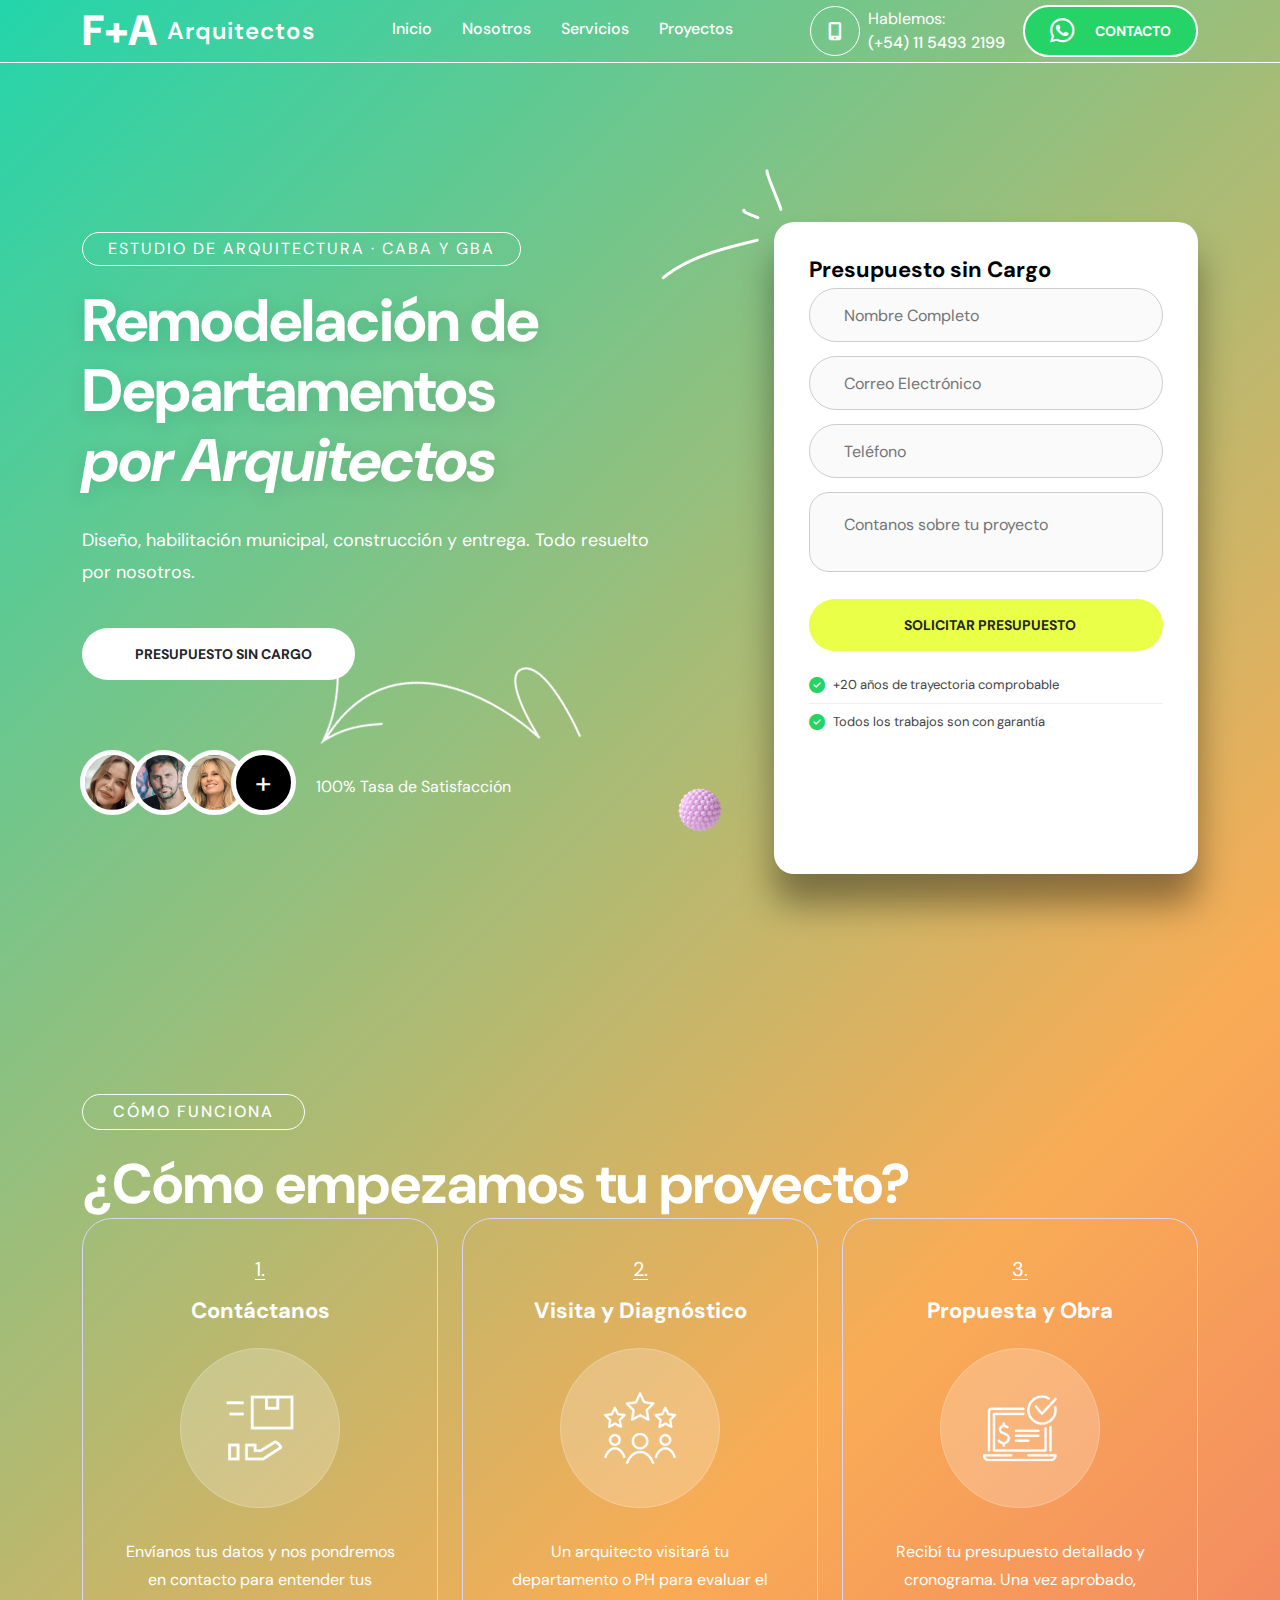
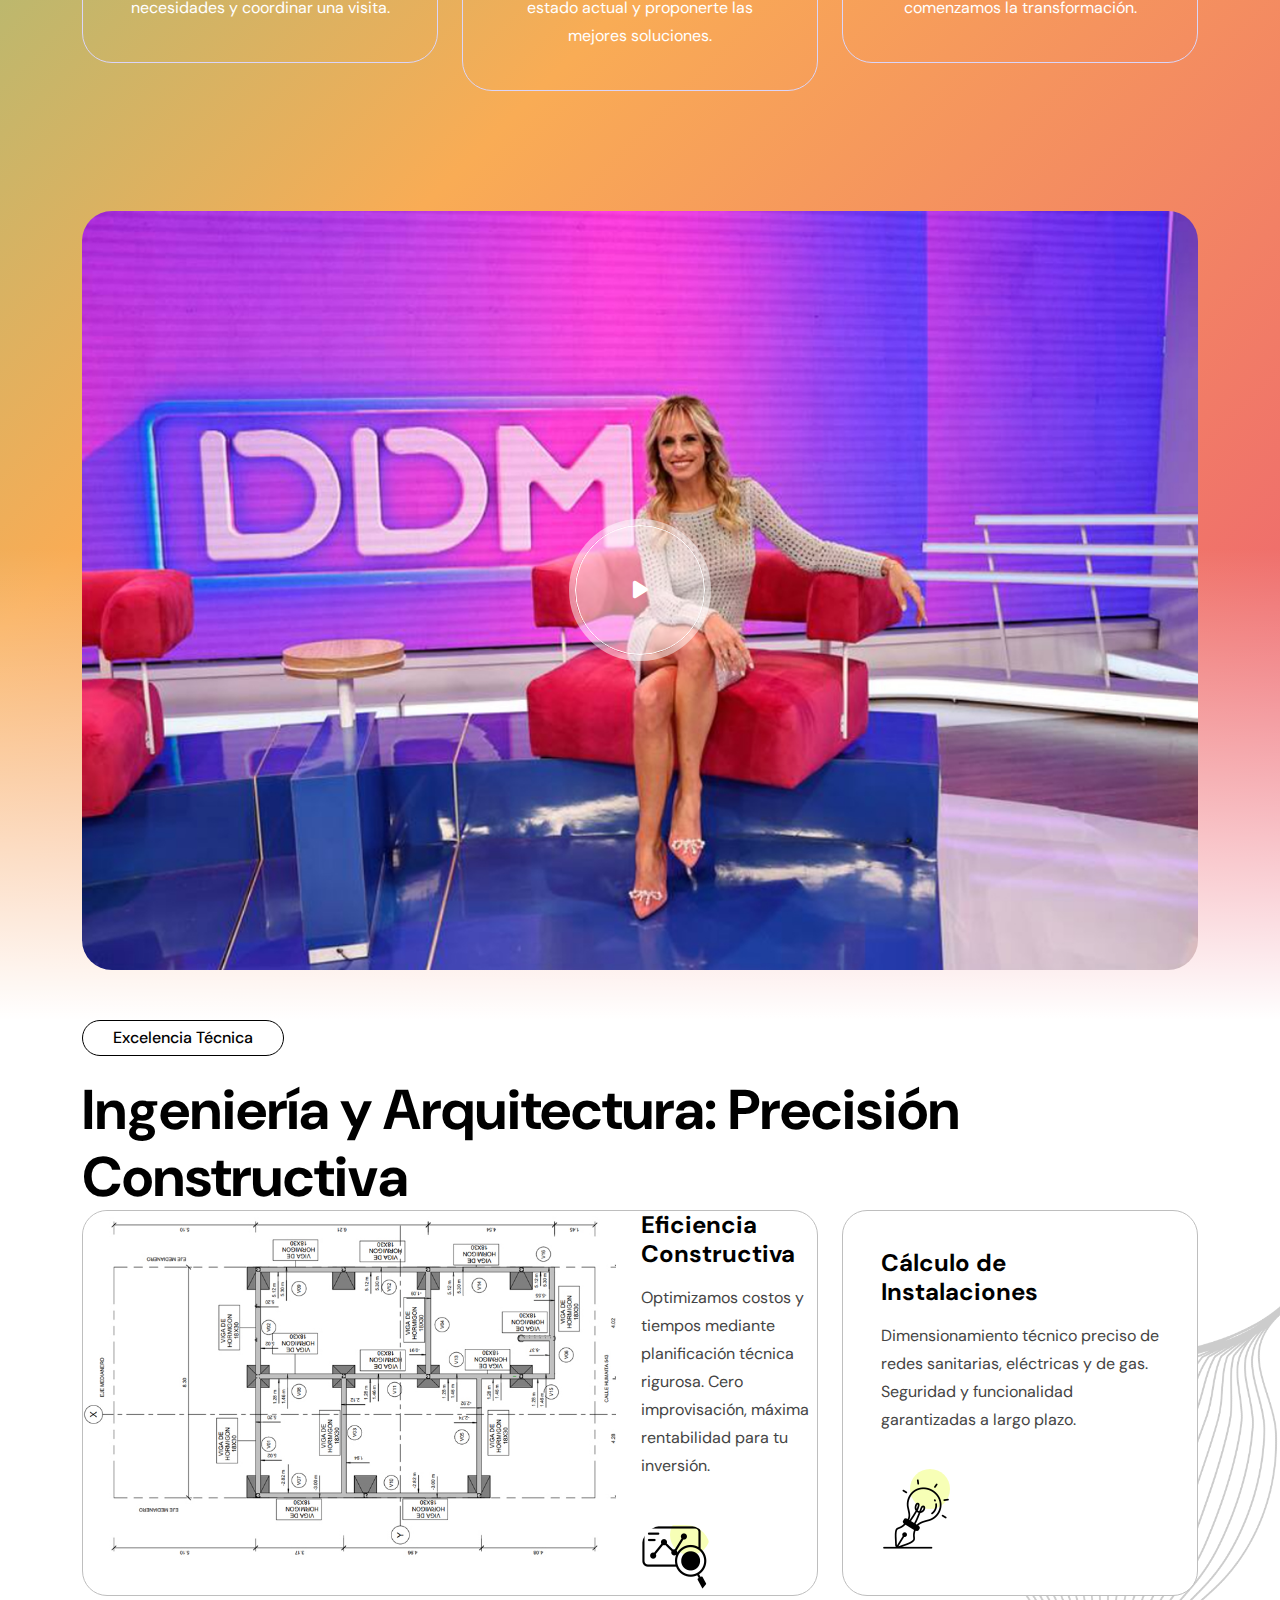
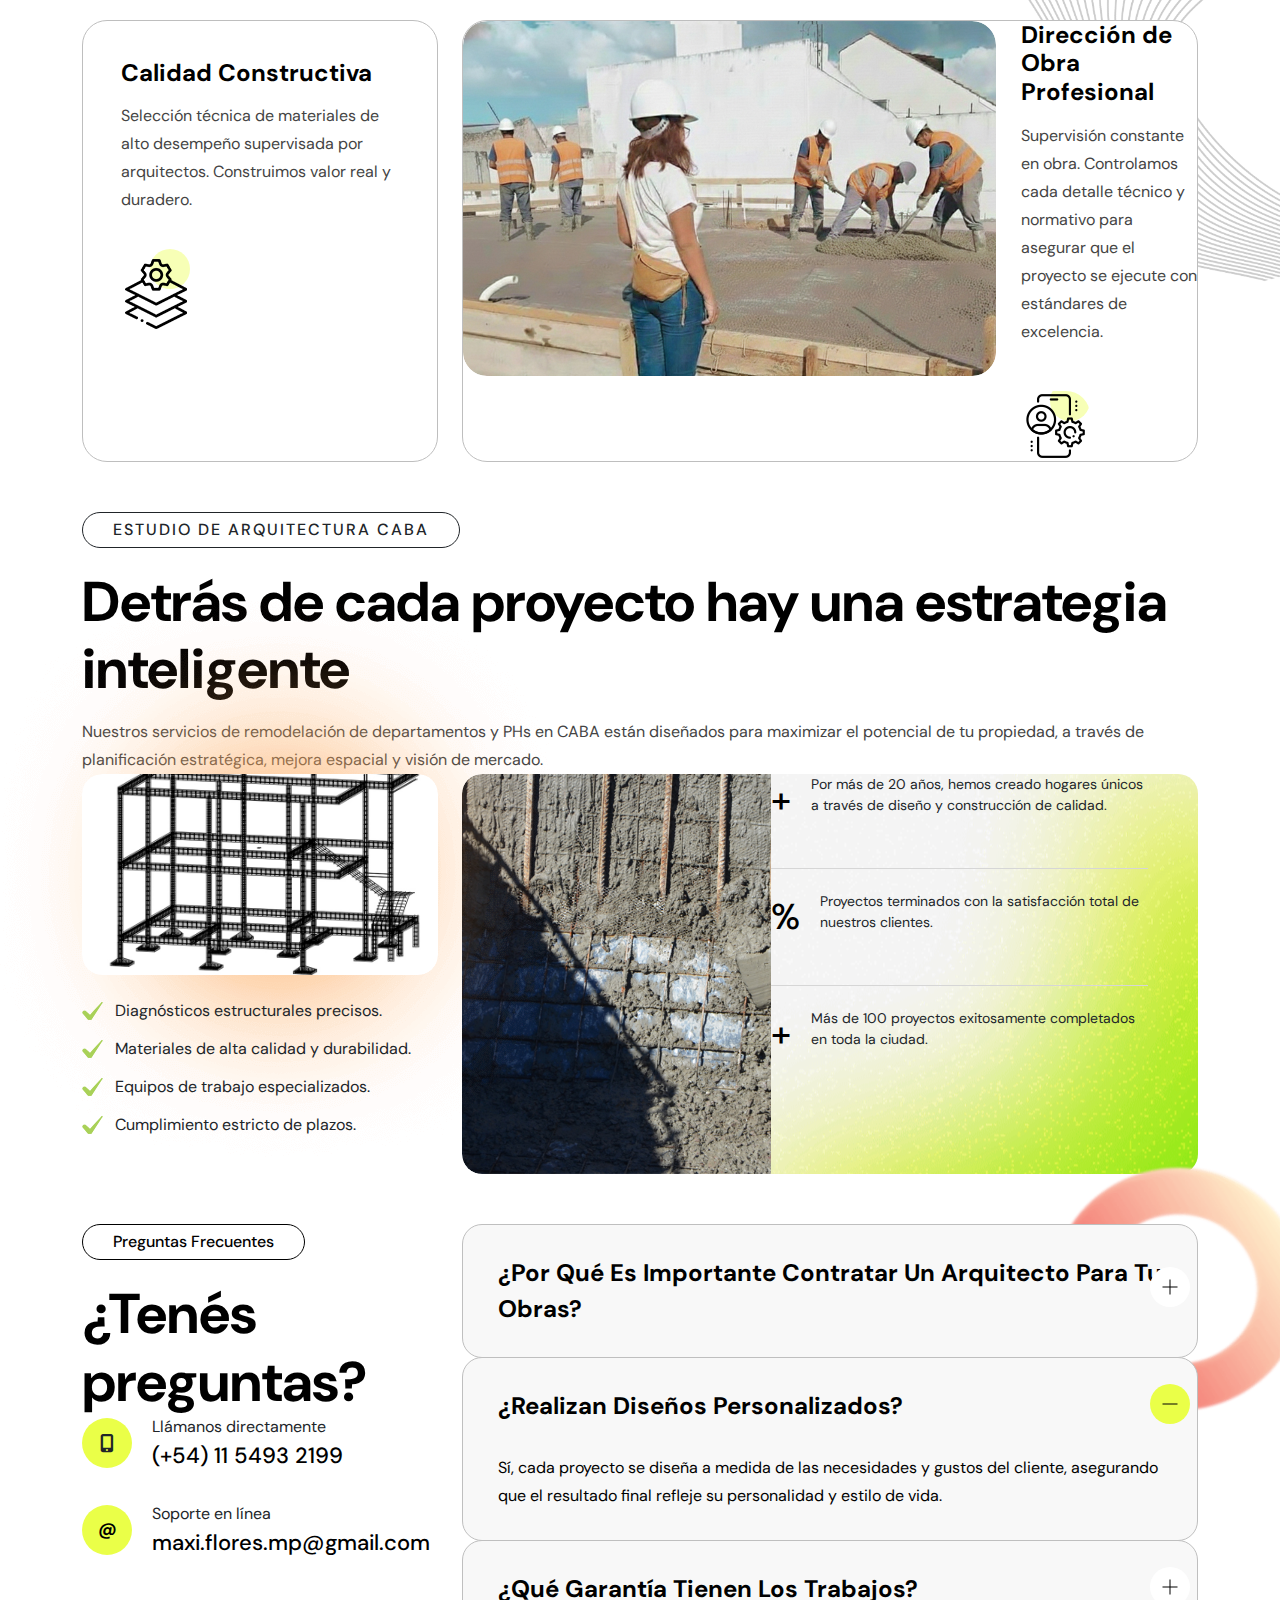
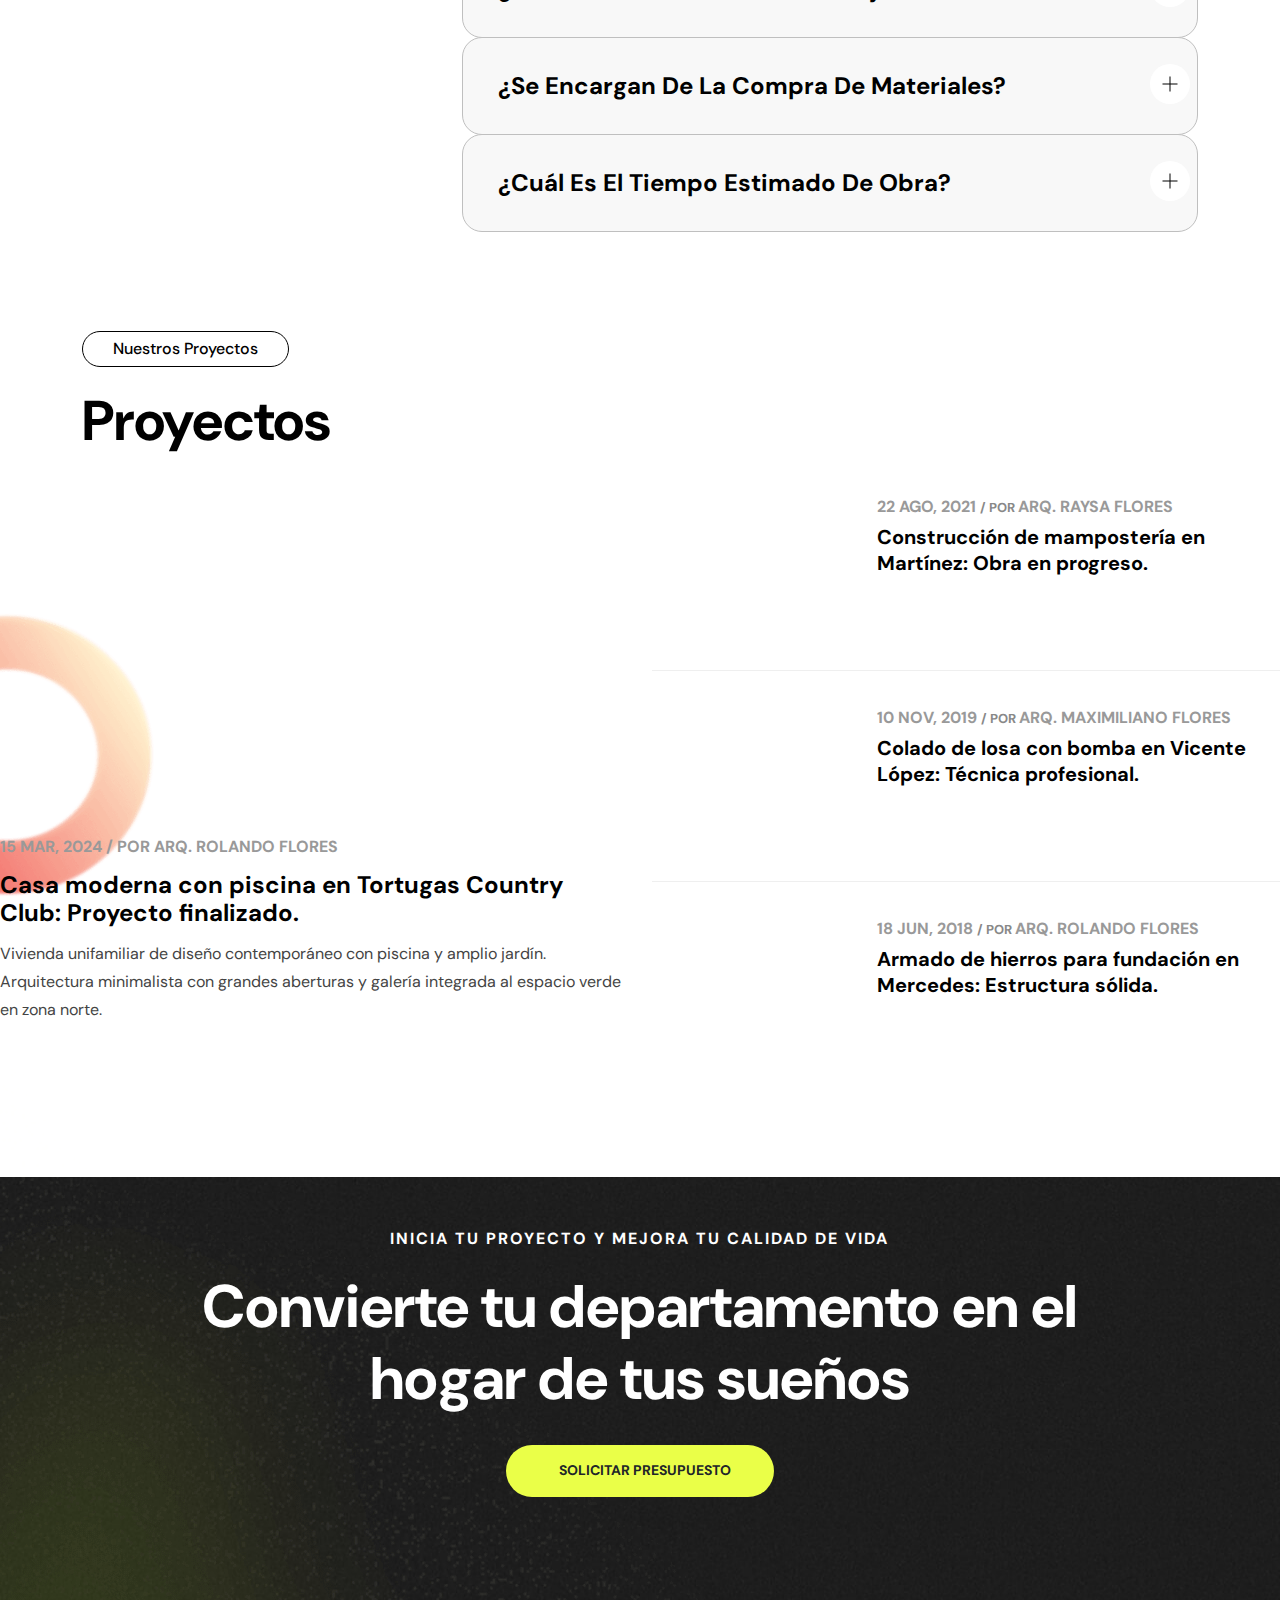
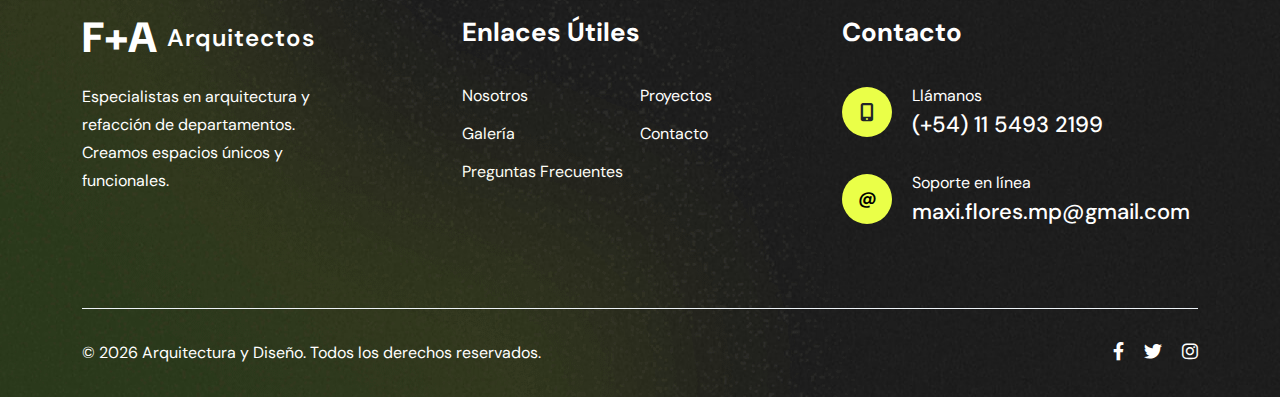
<file: index.html>
<!DOCTYPE html>
<html lang="es-AR">

<head>
  <!-- Google tag (gtag.js) - FA Arqs -->
  <script async src="https://www.googletagmanager.com/gtag/js?id=G-JP1F8221WJ"></script>
  <script>
    window.dataLayer = window.dataLayer || [];
    function gtag(){dataLayer.push(arguments);}
    gtag('js', new Date());
    gtag('config', 'G-JP1F8221WJ');
    gtag('config', 'AW-932575203');
  </script>
  <meta charset="utf-8">
  <meta name="viewport" content="width=device-width, initial-scale=1.0">
  <title>Arquitectos para Remodelación de Departamentos | CABA y GBA - F+A Arquitectos</title>
  <meta name="description" content="Remodelación de departamentos en CABA y GBA. Diseño, habilitación municipal y construcción todo resuelto por nosotros. Presupuesto sin cargo.">
  <link rel="canonical" href="https://fa-arq.github.io/remodelacion">
  <link rel="icon"
    href="data:image/svg+xml,<svg xmlns=%22http://www.w3.org/2000/svg%22 viewBox=%220 0 100 100%22><text y=%22.9em%22 font-size=%2290%22>🏠</text></svg>">
  <link rel="preconnect" href="https://fonts.googleapis.com">
  <link rel="preconnect" href="https://fonts.gstatic.com" crossorigin>
  <link
    href="https://fonts.googleapis.com/css2?family=DM+Sans:ital,opsz,wght@0,9..40,100..1000;1,9..40,100..1000&display=swap"
    rel="stylesheet">
  <!-- CSS only -->
  <link rel="stylesheet" type="text/css" href="assets/css/bootstrap.min.css">
  <!-- fancybox -->
  <link rel="stylesheet" href="assets/css/jquery.fancybox.min.css">
  <!-- Font Awesome 6 -->
  <link rel="stylesheet" href="assets/css/fontawesome.min.css">
  <!-- style -->
  <link rel="stylesheet" href="assets/css/style.css?v=2026021608">
  <!-- responsive -->
  <link rel="stylesheet" href="assets/css/responsive.css?v=2026021608">
  <!-- custom edits -->
  <link rel="stylesheet" href="assets/css/custom_fix.css?v=2026022027">
  <style>
    /* FIX: Igualar alturas de tarjetas experience */
    #services .row.g-4 {
      display: flex !important;
      flex-wrap: wrap !important;
      align-items: stretch !important;
    }

    #services .row.g-4>.col-lg-4,
    #services .row.g-4>.col-lg-8 {
      display: flex !important;
    }

    #services .row.g-4>.col-lg-4>.experience,
    #services .row.g-4>.col-lg-8>.experience {
      width: 100%;
      flex-grow: 1 !important;
    }

    @media (max-width: 768px) {
      #form-content {
        padding-bottom: 0 !important;
        margin-bottom: 0 !important;
      }
    }

    /* WhatsApp flotante - fix overflow para que position:fixed funcione en mobile */
    html { overflow-y: visible !important; overflow-x: hidden !important; }
    body { overflow-x: hidden !important; }
    #scroll-percentage {
      position: fixed !important;
      bottom: 20px !important;
      right: 15px !important;
      z-index: 2147483647 !important;
    }
    /* Neutralizar scrollToTop (empieza en translate3d(0,80%,0)) - solo pulse */
    #scroll-percentage.active {
      animation: pulse 2s infinite !important;
      transform: scale(1) !important;
    }
  </style>
</head>

<body class="page-loaded">
  <!-- preloader removed -->
  <!-- header -->
  <header>
    <div class="container">
      <div class="top-bar">
        <div class="logo">
          <a href="#">
            <div style="display: flex; align-items: center; color: white; gap: 10px;">
              <span style="font-weight: 900; font-size: 42px; line-height: 1;">F+A</span>
              <span style="font-weight: 600; font-size: 24px; letter-spacing: 1px;">Arquitectos</span>
            </div>
          </a>
        </div>
        <nav class="navbar">
          <ul class="navbar-links">
            <li class="navbar-dropdown">
              <a href="#">Inicio</a>
            </li>
            <li class="navbar-dropdown">
              <a href="#about"> Nosotros </a>
            </li>
            <li class="navbar-dropdown">
              <a href="#services">Servicios</a>
            </li>
            <li class="navbar-dropdown">
              <a href="#blog">Proyectos</a>
            </li>
          </ul>
        </nav>
        <div class="header-right">
          <div class="mailnumber">
            <i class="fa-solid fa-mobile-screen-button"></i>
            <div>
              <span>Hablemos:</span>
              <a href="https://wa.me/541154932199?text=Hola,%20busco%20Arquitecto%20para%20Refaccion"
                target="_blank">(+54) 11 5493 2199</a>
            </div>
          </div>
          <a href="https://wa.me/541154932199?text=Hola,%20busco%20Arquitecto%20para%20Refaccion"
            class="btn request-quote-btn" target="_blank"
            style="background-color: #25D366; color: white; border: 2px solid white; padding: 10px 25px; gap: 10px; width: auto;">
            <i class="fa-brands fa-whatsapp" style="font-size: 28px;"></i>
            <span style="font-size: 14px; margin: 0; padding: 0; transform: none;">CONTACTO</span>
          </a>
          <a href="https://wa.me/541154932199?text=Hola,%20busco%20Arquitecto%20para%20Refaccion"
            class="mobile-whatsapp-btn" target="_blank"
            style="display: none; position: relative; width: 45px; height: 45px; background-color: #25D366; border-radius: 50%; box-shadow: 0 4px 10px rgba(0,0,0,0.1); text-decoration: none;">
            <i class="fa-brands fa-whatsapp"
              style="font-size: 28px; color: white; position: absolute; top: 50%; left: 50%; transform: translate(-50%, -50%); margin: 0; padding: 0;"></i>
          </a>
          <div class="mobile-menu-icon"
            style="display: none; cursor: pointer; background: white; padding: 10px; border-radius: 5px;">
            <i class="fa-solid fa-bars" style="font-size: 24px; color: #333;"></i>
          </div>
        </div>
      </div>
    </div>
  </header>
  <!-- header end -->
  <div class="full-background">
    <section class="hero-section">
      <div class="container">
        <div class="row">
          <div class="col-lg-7">
            <div class="hero-text">
              <span>ESTUDIO DE ARQUITECTURA · CABA Y GBA</span>
              <h1>Remodelación de Departamentos<br><em class="hero-accent">por Arquitectos</em></h1>
              <div class="d-flex listing">
                <p>Diseño, habilitación municipal, construcción y entrega. Todo resuelto por <span class="hero-nosotros">nosotros</span>.</p>
              </div>
              <!-- Botón video hero - solo mobile -->
              <a class="hero-video-btn d-lg-none" data-fancybox
                href="https://www.youtube.com/embed/jGQCCtIUYZw?autoplay=1&modestbranding=1&showinfo=0&rel=0&iv_load_policy=3">
                <div class="hero-video-circle">
                  <i class="fa-solid fa-play"></i>
                </div>
                <span>Publicidad TV DDM</span>
              </a>
              <div>
                <a href="#contact-form" class="btn">
                  <span>
                    PRESUPUESTO SIN CARGO
                  </span>
                  <svg xmlns="http://www.w3.org/2000/svg" viewBox="0 0 24 24" fill="currentColor" aria-hidden="true"
                    data-slot="icon" color="var(--token-c8c9829f-25d8-4a5e-a390-87f58f547f7b, rgb(255, 255, 255))">
                    <path fill-rule="evenodd"
                      d="M3.97 3.97a.75.75 0 0 1 1.06 0l13.72 13.72V8.25a.75.75 0 0 1 1.5 0V19.5a.75.75 0 0 1-.75.75H8.25a.75.75 0 0 1 0-1.5h9.44L3.97 5.03a.75.75 0 0 1 0-1.06Z"
                      clip-rule="evenodd"></path>
                  </svg>
                </a>
              </div>
            </div>
            <div class="review d-none d-lg-flex" style="margin-top: 20px;">
              <ul>
                <li><img src="assets/img/external/review_1.jpg?v=2" alt="Review 1" title="Mariana Fabbiani"
                    style="object-fit: cover;"></li>
                <li><img src="assets/img/external/review_2.jpg?v=2" alt="Review 2" title="Nazarena Velez"
                    style="object-fit: cover;"></li>
                <li><img src="assets/img/external/review_3.jpg?v=2" alt="Review 3"
                    title="Laura Ubfal (Imagen Ilustrativa)" style="object-fit: cover;"></li>
                <li><a href="#">+</a></li>
              </ul>
              <div>
                <span>100% Tasa de Satisfacción</span>
              </div>
              <img src="assets/img/arror.png" alt="img" class="arror">
            </div>
          </div>
          <div class="col-lg-5">
            <form role="form" class="get-a-quote" id="contact-form" method="post">
              <input type="hidden" name="gclid" id="gclid_field">
              <input type="hidden" name="utm_source" id="utm_source_field">
              <input type="hidden" name="utm_medium" id="utm_medium_field">
              <input type="hidden" name="utm_campaign" id="utm_campaign_field">
              <img src="assets/img/lins.png" alt="img" class="lins">

              <!-- Contenido del formulario -->
              <div id="form-content">
                <h3>Presupuesto sin Cargo</h3>
                <input type="text" name="Complete_Name" placeholder="Nombre Completo" required="">
                <input type="email" name="Email_Address" placeholder="Correo Electrónico" required="">
                <input type="number" name="Phone_No" placeholder="Teléfono" required="">
                <textarea name="Message" placeholder="Contanos sobre tu proyecto"
                  style="width: 100%; border: 0; outline: 0; margin-bottom: 20px; color: #444; font-size: 16px; background-color: #fafafa; border: 1px solid #cdcdcd; border-radius: 20px; padding: 20px; padding-left: 34px; height: 80px; font-family: 'DM Sans', sans-serif; resize: none;"></textarea>
                <button type="submit" class="btn">
                  <span>
                    SOLICITAR PRESUPUESTO
                  </span>
                  <svg xmlns="http://www.w3.org/2000/svg" viewBox="0 0 24 24" fill="currentColor" aria-hidden="true"
                    data-slot="icon" color="var(--token-c8c9829f-25d8-4a5e-a390-87f58f547f7b, rgb(255, 255, 255))">
                    <path fill-rule="evenodd"
                      d="M3.97 3.97a.75.75 0 0 1 1.06 0l13.72 13.72V8.25a.75.75 0 0 1 1.5 0V19.5a.75.75 0 0 1-.75.75H8.25a.75.75 0 0 1 0-1.5h9.44L3.97 5.03a.75.75 0 0 1 0-1.06Z"
                      clip-rule="evenodd"></path>
                  </svg>
                </button>
                <!-- Trust badges desktop -->
                <div class="d-none d-lg-flex" style="margin-top: 16px; gap: 0; flex-direction: column;">
                  <div style="display: flex; align-items: center; gap: 8px; padding: 8px 0; border-bottom: 1px solid #f0f0f0;">
                    <i class="fa-solid fa-circle-check" style="color: #25D366; font-size: 16px; flex-shrink: 0;"></i>
                    <span style="font-size: 13px; color: #444;">+20 años de trayectoria comprobable</span>
                  </div>
                  <div style="display: flex; align-items: center; gap: 8px; padding: 8px 0;">
                    <i class="fa-solid fa-circle-check" style="color: #25D366; font-size: 16px; flex-shrink: 0;"></i>
                    <span style="font-size: 13px; color: #444;">Todos los trabajos son con garantía</span>
                  </div>
                </div>
              </div>

              <!-- Mensaje de agradecimiento (oculto inicialmente) -->
              <div id="form-thank-you" style="display: none; text-align: center; padding: 20px 0;">
                <div style="font-size: 54px; margin-bottom: 12px;">✅</div>
                <h3 style="margin-bottom: 8px; color: #fff; font-size: 22px;">¡Gracias!</h3>
                <p style="font-size: 15px; color: rgba(255,255,255,0.9); line-height: 1.5; margin-bottom: 20px;">Nos estaremos comunicando pronto.</p>
                <a href="https://wa.me/541154932199?text=Hola,%20busco%20Arquitecto%20para%20Refaccion" target="_blank"
                  style="display: inline-flex; align-items: center; gap: 10px; background-color: #25D366; color: #fff; padding: 14px 28px; border-radius: 50px; text-decoration: none; font-size: 16px; font-weight: 600; box-shadow: 0 4px 15px rgba(37, 211, 102, 0.5);">
                  <i class="fa-brands fa-whatsapp" style="font-size: 22px;"></i>
                  Escribinos por WhatsApp
                </a>
              </div>
              <!--   -->
            </form>
            <!-- Review visible solo en mobile, debajo del form -->
            <div class="review d-lg-none" style="margin-top: 16px;">
              <ul>
                <li><img src="assets/img/external/review_1.jpg?v=2" alt="Review 1" title="Mariana Fabbiani" style="object-fit: cover;"></li>
                <li><img src="assets/img/external/review_2.jpg?v=2" alt="Review 2" title="Nazarena Velez" style="object-fit: cover;"></li>
                <li><img src="assets/img/external/review_3.jpg?v=2" alt="Review 3" title="Laura Ubfal (Imagen Ilustrativa)" style="object-fit: cover;"></li>
                <li><a href="#">+</a></li>
              </ul>
              <div>
                <span>100% Tasa de Satisfacción</span>
              </div>
              <img src="assets/img/arror.png" alt="img" class="arror">
            </div>
            <!-- Trust mobile -->
            <p class="d-lg-none" style="font-size: 11px; color: rgba(255,255,255,0.65); text-align: center; margin-top: 10px; margin-bottom: 0;">Sin compromiso · CABA y GBA · Tus datos están seguros</p>
          </div>
        </div>
      </div>
      <ul class="shaps-img">
        <li><img src="assets/img/shap-img-1.png" alt="img"></li>
        <li><img src="assets/img/shap-img-2.png" alt="img"></li>
      </ul>
    </section>
    <section class="gap no-top">
      <div class="container">
        <div class="heading sec-title-animation animation-style2">
          <span class="title-animation text-white">Cómo Funciona</span>
          <h2 class="title-animation text-white">¿Cómo empezamos tu proyecto?</h2>
        </div>
        <div class="row">
          <div class="col-lg-4 col-md-6">
            <div class="works-started">
              <span>1.</span>
              <h3>Contáctanos</h3>
              <figure>
                <img src="assets/img/works-icon-1.png" alt="img">
              </figure>
              <p>Envíanos tus datos y nos pondremos en contacto para entender tus necesidades y coordinar una visita.
              </p>
            </div>
          </div>
          <div class="col-lg-4 col-md-6">
            <div class="works-started">
              <span>2.</span>
              <h3>Visita y Diagnóstico</h3>
              <figure>
                <img src="assets/img/works-icon-2.png" alt="img">
              </figure>
              <p>Un arquitecto visitará tu departamento o PH para evaluar el estado actual y proponerte las mejores soluciones.</p>
            </div>
          </div>
          <div class="col-lg-4 col-md-6">
            <div class="works-started">
              <span>3.</span>
              <h3>Propuesta y Obra</h3>
              <figure>
                <img src="assets/img/works-icon-3.png" alt="img">
              </figure>
              <p>Recibí tu presupuesto detallado y cronograma. Una vez aprobado, comenzamos la transformación.</p>
            </div>
          </div>
        </div>
        <div class="video ">
          <img src="assets/img/external/video_background.jpg?v=2" alt="img" loading="lazy">
          <a class="video-pop video-vertical" data-fancybox=""
            href="https://www.youtube.com/embed/jGQCCtIUYZw?autoplay=1&modestbranding=1&showinfo=0&rel=0&iv_load_policy=3"><i
              class="fa-solid fa-play"></i></a>
        </div>
      </div>
    </section>
  </div>
  <section id="services" class="gap no-top experience-section" style="background-image: url(assets/img/bg-lins.png);">
    <div class="container">
      <div class="heading lf-side sec-title-animation animation-style2">
        <span class="title-animation">Excelencia Técnica</span>
        <h2 class="title-animation">Ingeniería y Arquitectura: Precisión Constructiva</h2>
      </div>
      <div class="row g-4 mb-4">
        <div class="col-lg-8">
          <div class="experience hover-img">
            <div>
              <figure>
                <img src="assets/img/external/service_1_eficiencia.jpg?v=2" alt="img" loading="lazy">
              </figure>
            </div>
            <div class="text-experience">
              <h3><a href="#">Eficiencia Constructiva</a></h3>
              <p>Optimizamos costos y tiempos mediante planificación técnica rigurosa. Cero improvisación, máxima
                rentabilidad para tu inversión.
              </p>
              <figure><img src="assets/img/experience-icon-1.png" alt="img"></figure>
            </div>
          </div>
        </div>
        <div class="col-lg-4">
          <div class="experience text-style">
            <div class="text-experience">
              <h3><a href="#">Cálculo de Instalaciones</a></h3>
              <p>Dimensionamiento técnico preciso de redes sanitarias, eléctricas y de gas. Seguridad y funcionalidad
                garantizadas a largo plazo.</p>
              <figure><img src="assets/img/experience-icon-2.png" alt="img"></figure>
            </div>
          </div>
        </div>
      </div>
      <div class="row g-4">
        <div class="col-lg-4">
          <div class="experience text-style">
            <div class="text-experience">
              <h3><a href="#">Calidad Constructiva</a></h3>
              <p>Selección técnica de materiales de alto desempeño supervisada por arquitectos. Construimos valor real y
                duradero.</p>
              <figure><img src="assets/img/experience-icon-3.png" alt="img"></figure>
            </div>
          </div>
        </div>
        <div class="col-lg-8">
          <div class="experience hover-img">
            <div>
              <figure>
                <img src="assets/img/external/service_2_direccion.jpg?v=2" alt="img" loading="lazy">
              </figure>
            </div>
            <div class="text-experience">
              <h3><a href="#">Dirección de Obra Profesional</a></h3>
              <p>Supervisión constante en obra. Controlamos cada detalle técnico y normativo para asegurar que el
                proyecto se ejecute con estándares de excelencia.</p>
              <figure><img src="assets/img/experience-icon-4.png" alt="img"></figure>
            </div>
          </div>
        </div>
      </div>

    </div>
  </section>

  <section id="about" class="section-brings-leads gap no-top">
    <div class="container">
      <div class="heading sec-title-animation animation-style2">
        <span class="title-animation">Estudio de Arquitectura CABA</span>
        <h2 class="title-animation">Detrás de cada proyecto hay una estrategia inteligente</h2>
        <p>Nuestros servicios de remodelación de departamentos y PHs en CABA están diseñados para maximizar el potencial de tu propiedad, a través de planificación estratégica, mejora espacial y visión de mercado.</p>
      </div>
      <div class="row">
        <div class="col-lg-4">
          <div class="brings-leads hover-img">
            <figure><img src="assets/img/external/about_1.jpg?v=2" alt="img" loading="lazy"></figure>
            <ul class="list-style">
              <li><img src="assets/img/check.png" alt="img"> Diagnósticos estructurales precisos.</li>
              <li><img src="assets/img/check.png" alt="img"> Materiales de alta calidad y durabilidad.</li>
              <li><img src="assets/img/check.png" alt="img"> Equipos de trabajo especializados.</li>
              <li><img src="assets/img/check.png" alt="img"> Cumplimiento estricto de plazos.</li>
            </ul>
          </div>
        </div>
        <div class="col-lg-8">
          <div class="brings-leads-two" style="background-image: url(assets/img/color-bg-1.png
          );">
            <img src="assets/img/external/about_2_stats.jpg?v=2" alt="img" loading="lazy">
            <div>
              <div class="count-text">
                <h2 data-max="20"><sup>+</sup></h2>
                <span>Por más de 20 años, hemos creado hogares únicos a través de diseño y construcción de
                  calidad.</span>
              </div>
              <div class="count-text">
                <h2 data-max="100"><sup>%</sup></h2>
                <span>Proyectos terminados con la satisfacción total de nuestros clientes.</span>
              </div>
              <div class="count-text">
                <h2 data-max="100"><sup>+</sup></h2>
                <span>Más de 100 proyectos exitosamente completados en toda la ciudad.</span>
              </div>
            </div>
          </div>
        </div>
      </div>
    </div>
    <img src="assets/img/color-boll.png" alt="img">
  </section>
  <!-- SECCIÓN EQUIPO - OCULTA TEMPORALMENTE - Para activar, elimina style="display: none;" -->
  <section class="gap" id="team" style="background-image: url(assets/img/black-bg-img.jpg); display: none;">
    <div class="container">
      <div class="heading sec-title-animation animation-style2">
        <span class="text-white title-animation">Conoce a los Expertos</span>
        <h2 class="text-white title-animation">Nuestro talentoso equipo</h2>
      </div>
      <div class="row g-4">
        <div class="col-lg-6">
          <div class="team">
            <div>
              <figure><img src="assets/img/team_1.jpg" alt="img"></figure>
            </div>
            <div>
              <span>Arquitecto Principal</span>
              <h3>Arq. Tomás Williams</h3>
              <p>Especialista en refacciones residenciales con más de 10 años de experiencia transformando espacios.</p>
              <ul class="social-media">
                <li><a href="#"><i class="fa-brands fa-facebook-f"></i></a></li>
                <li><a href="#"><i class="fa-brands fa-twitter"></i></a></li>
              </ul>
            </div>
          </div>
        </div>
        <div class="col-lg-6">
          <div class="team">
            <div>
              <figure><img src="assets/img/team_2.jpg" alt="img"></figure>
            </div>
            <div>
              <span>Diseñador de Interiores</span>
              <h3>Dis. Tobías Huertas</h3>
              <p>Apasionado por el minimalismo y la funcionalidad, crea interiores que combinan estética y confort.</p>
              <ul class="social-media">
                <li><a href="#"><i class="fa-brands fa-facebook-f"></i></a></li>
                <li><a href="#"><i class="fa-brands fa-twitter"></i></a></li>
              </ul>
            </div>
          </div>
        </div>

      </div>
    </div>
    <img src="assets/img/color-bg-3.png" alt="img" class="color-bg-3">
    <ul class="shaps-img">
      <li><img src="assets/img/shap-img-1.png" alt="img"></li>
      <li><img src="assets/img/shap-img-2.png" alt="img"></li>
      <li><img src="assets/img/shap-img-3.png" alt="img"></li>
      <li><img src="assets/img/shap-img-4.png" alt="img"></li>
    </ul>
  </section>
  <!-- SECCIÓN PRICING - OCULTA (vacía) -->
  <section id="pricing" class="gap" style="display: none;">

    </div>
  </section>
  <section class="gap no-top accordion-section" id="faq">
    <div class="container">
      <div class="row ">
        <div class="col-lg-4">
          <div class="heading lf-side sec-title-animation animation-style2">
            <span class="title-animation">Preguntas Frecuentes</span>
            <h2 class="title-animation">¿Tenés preguntas?</h2>
          </div>
          <div class="mailnumber">
            <i class="fa-solid fa-mobile-screen-button"></i>
            <div>
              <span>Llámanos directamente</span>
              <a href="https://wa.me/541154932199?text=Hola,%20busco%20Arquitecto%20para%20Refaccion"
                target="_blank">(+54) 11 5493 2199</a>
            </div>
          </div>
          <div class="mailnumber">
            <div>
              <h4>@</h4>
            </div>
            <div>
              <span>Soporte en línea</span>
              <a href="mailto:maxi.flores.mp@gmail.com">maxi.flores.mp@gmail.com</a>
            </div>
          </div>
        </div>
        <div class="col-lg-8">
          <div class="accordion">
            <div class="accordion-item">
              <a href="#" class="heading">
                <div class="icon"></div>
                <div class="title">¿Por qué es importante contratar un arquitecto para tus obras?</div>
              </a>

              <div class="content">
                <p>Un arquitecto profesional aporta visión técnica y experiencia que garantiza el éxito de tu proyecto.
                  Optimiza espacios para maximizar funcionalidad y valor, selecciona materiales de calidad según
                  presupuesto, asegura el cumplimiento de normativas municipales y códigos de edificación, previene
                  errores costosos mediante planificación detallada, coordina equipos de trabajo y proveedores
                  eficientemente, y protege tu inversión con documentación técnica y seguimiento profesional. Contratar
                  un arquitecto no es un gasto, es una inversión que ahorra tiempo, dinero y problemas futuros.
                </p>
              </div>
            </div>
            <div class="accordion-item active">
              <a href="#" class="heading">
                <div class="icon"></div>
                <div class="title">¿Realizan diseños personalizados?</div>
              </a>

              <div class="content" style="display: block;">
                <p>Sí, cada proyecto se diseña a medida de las necesidades y gustos del cliente, asegurando que el
                  resultado final refleje su personalidad y estilo de vida.
                </p>
              </div>
            </div>
            <div class="accordion-item">
              <a href="#" class="heading">
                <div class="icon"></div>
                <div class="title">¿Qué garantía tienen los trabajos?</div>
              </a>

              <div class="content">
                <p>Ofrecemos garantía escrita sobre la mano de obra y los materiales provistos por nosotros, asegurando
                  la calidad y durabilidad de la refacción.
                </p>
              </div>
            </div>
            <div class="accordion-item">
              <a href="#" class="heading">
                <div class="icon"></div>
                <div class="title">¿Se encargan de la compra de materiales?</div>
              </a>

              <div class="content">
                <p>Nos encargamos de la gestión integral, incluyendo la compra y logística de materiales, para que no
                  tengas que preocuparte por nada durante la obra.
                </p>
              </div>
            </div>
            <div class="accordion-item">
              <a href="#" class="heading">
                <div class="icon"></div>
                <div class="title">¿Cuál es el tiempo estimado de obra?</div>
              </a>

              <div class="content">
                <p>El tiempo varía según la complejidad del proyecto, pero entregamos un cronograma detallado antes de
                  comenzar y trabajamos para cumplir estrictamente los plazos acordados.
                </p>
              </div>
            </div>
          </div>
        </div>
      </div>
    </div>
    <img src="assets/img/shap-img-5.png" alt="shap-img">
  </section>
  <!-- <section style="background-color: #f3efe9;" class="gap">
    <div class="container">
      <div class="heading sec-title-animation animation-style2">
        <span class="title-animation">Testimonios y Reseñas</span>
        <h2 class="title-animation">Clientes reales. Hogares renovados.</h2>
      </div>
      <div class="row row-full">
        <div class="col-lg-4">
          <div class="reviews-full">
            <div class="reviews">
              <div class="reviews-admin">
                <img src="https://images.unsplash.com/photo-1535713875002-d1d0cf377fde?q=80&w=60&auto=format&fit=crop"
                  alt="img">
                <div>
                  <h5>Robert Nomina</h5>
                  <span>Fundador en noclick</span>
                </div>
              </div>
              <p>“Excelente trabajo en equipo y proceso. Proporcioné el concepto y el texto, y ellos destacaron en
                diseño y animación. Entrega rápida con actualizaciones diarias que lo demostraron.”</p>
              <ul class="star">
                <li><i class="fa-solid fa-star"></i></li>
                <li><span>(4.8)</span></li>
              </ul>
            </div>
            <div class="reviews">
              <div class="reviews-admin">
                <img src="https://images.unsplash.com/photo-1570295999919-56ceb5ecca61?q=80&w=60&auto=format&fit=crop"
                  alt="img">
                <div>
                  <h5>Robert Nomina</h5>
                  <span>Founder at noclick</span>
                </div>
              </div>
              <p>“Excelente trabajo en la remodelación de mi cocina. Cumplieron con los tiempos y el diseño superó mis
                expectativas. Muy recomendables.”</p>
              <ul class="star">
                <li><i class="fa-solid fa-star"></i></li>
                <li><span>(4.8)</span></li>
              </ul>
            </div>
            <div class="reviews">
              <div class="reviews-admin">
                <img src="https://images.unsplash.com/photo-1534528741775-53994a69daeb?q=80&w=60&auto=format&fit=crop"
                  alt="img">
                <div>
                  <h5>Robert Nomina</h5>
                  <span>Fundador en noclick</span>
                </div>
              </div>
              <p>“Creamos los elementos visuales de la página de destino y la construimos utilizando winsfolio.”</p>
              <ul class="star">
                <li><i class="fa-solid fa-star"></i></li>
                <li><span>(4.8)</span></li>
              </ul>
            </div>
            <div class="reviews">
              <div class="reviews-admin">
                <img src="https://images.unsplash.com/photo-1527980965255-d3b416303d12?q=80&w=60&auto=format&fit=crop"
                  alt="img">
                <div>
                  <h5>Robert Nomina</h5>
                  <span>Fundador en noclick</span>
                </div>
              </div>
              <p>“Excelente trabajo en equipo y proceso. Proporcioné el concepto y el texto, y ellos destacaron en
                diseño y animación. Entrega rápida con actualizaciones diarias que lo demostraron.”</p>
              <ul class="star">
                <li><i class="fa-solid fa-star"></i></li>
                <li><span>(4.8)</span></li>
              </ul>
            </div>
            <div class="reviews">
              <div class="reviews-admin">
                <img src="https://images.unsplash.com/photo-1544005313-94ddf0286df2?q=80&w=60&auto=format&fit=crop"
                  alt="img">
                <div>
                  <h5>Robert Nomina</h5>
                  <span>Fundador en noclick</span>
                </div>
              </div>
              <p>“Creamos los elementos visuales de la página de destino y la construimos utilizando winsfolio.”</p>
              <ul class="star">
                <li><i class="fa-solid fa-star"></i></li>
                <li><span>(4.8)</span></li>
              </ul>
            </div>
          </div>
        </div>
        <div class="col-lg-4">
          <div class="reviews-full two">
            <div class="reviews">
              <div class="reviews-admin">
                <img src="https://images.unsplash.com/photo-1519085360753-af0119f7cbe7?q=80&w=60&auto=format&fit=crop"
                  alt="img">
                <div>
                  <h5>Robert Nomina</h5>
                  <span>Fundador en noclick</span>
                </div>
              </div>
              <p>“Presenté la copia y la visión, y superaron las expectativas con su experiencia en diseño y animación.
                Eficientes y rápidos, con progreso diario.”</p>
              <ul class="star">
                <li><i class="fa-solid fa-star"></i></li>
                <li><span>(4.8)</span></li>
              </ul>
            </div>
            <div class="reviews">
              <div class="reviews-admin">
                <img src="https://images.unsplash.com/photo-1506794778202-cad84cf45f1d?q=80&w=60&auto=format&fit=crop"
                  alt="img">
                <div>
                  <h5>Robert Nomina</h5>
                  <span>Fundador en noclick</span>
                </div>
              </div>
              <p>“Creamos los elementos visuales de la página de destino y la construimos utilizando winsfolio.”</p>
              <ul class="star">
                <li><i class="fa-solid fa-star"></i></li>
                <li><span>(4.8)</span></li>
              </ul>
            </div>
            <div class="reviews">
              <div class="reviews-admin">
                <img src="https://images.unsplash.com/photo-1531123897727-8f129e1688ce?q=80&w=60&auto=format&fit=crop"
                  alt="img">
                <div>
                  <h5>Robert Nomina</h5>
                  <span>Fundador en noclick</span>
                </div>
              </div>
              <p>“Excelente trabajo en equipo y proceso. Proporcioné el concepto y el texto, y ellos destacaron en
                diseño y animación. Entrega rápida con actualizaciones diarias que lo demostraron.”</p>
              <ul class="star">
                <li><i class="fa-solid fa-star"></i></li>
                <li><span>(4.8)</span></li>
              </ul>
            </div>
            <div class="reviews">
              <div class="reviews-admin">
                <img src="https://images.unsplash.com/photo-1517841905240-472988babdf9?q=80&w=60&auto=format&fit=crop"
                  alt="img">
                <div>
                  <h5>Robert Nomina</h5>
                  <span>Fundador en noclick</span>
                </div>
              </div>
              <p>“Excelente trabajo en equipo y proceso. Proporcioné el concepto y el texto, y ellos destacaron en
                diseño y animación. Entrega rápida con actualizaciones diarias que lo demostraron.”</p>
              <ul class="star">
                <li><i class="fa-solid fa-star"></i></li>
                <li><span>(4.8)</span></li>
              </ul>
            </div>
            <div class="reviews">
              <div class="reviews-admin">
                <img src="https://images.unsplash.com/photo-1552058544-f2b08422138a?q=80&w=60&auto=format&fit=crop"
                  alt="img">
                <div>
                  <h5>Robert Nomina</h5>
                  <span>Fundador en noclick</span>
                </div>
              </div>
              <p>“Presenté la copia y la visión, y superaron las expectativas con su experiencia en diseño y animación.
                Eficientes y rápidos, con progreso diario.”</p>
              <ul class="star">
                <li><i class="fa-solid fa-star"></i></li>
                <li><span>(4.8)</span></li>
              </ul>
            </div>
          </div>
        </div>
        <div class="col-lg-4">
          <div class="reviews-full three">
            <div class="reviews">
              <div class="reviews-admin">
                <img src="https://images.unsplash.com/photo-1438761681033-6461ffad8d80?q=80&w=60&auto=format&fit=crop"
                  alt="img">
                <div>
                  <h5>Robert Nomina</h5>
                  <span>Fundador en noclick</span>
                </div>
              </div>
              <p>“Creamos los elementos visuales de la página de destino y la construimos utilizando winsfolio.”</p>
              <ul class="star">
                <li><i class="fa-solid fa-star"></i></li>
                <li><span>(4.8)</span></li>
              </ul>
            </div>
            <div class="reviews">
              <div class="reviews-admin">
                <img src="https://images.unsplash.com/photo-1472099645785-5658abf4ff4e?q=80&w=60&auto=format&fit=crop"
                  alt="img">
                <div>
                  <h5>Robert Nomina</h5>
                  <span>Fundador en noclick</span>
                </div>
              </div>
              <p>“Excelente trabajo en equipo y proceso. Proporcioné el concepto y el texto, y ellos destacaron en
                diseño y animación. Entrega rápida con actualizaciones diarias que lo demostraron.”</p>
              <ul class="star">
                <li><i class="fa-solid fa-star"></i></li>
                <li><span>(4.8)</span></li>
              </ul>
            </div>
            <div class="reviews">
              <div class="reviews-admin">
                <img src="https://images.unsplash.com/photo-1520813792240-56fc4a3765a7?q=80&w=60&auto=format&fit=crop"
                  alt="img">
                <div>
                  <h5>Robert Nomina</h5>
                  <span>Fundador en noclick</span>
                </div>
              </div>
              <p>“Presenté la copia y la visión, y superaron las expectativas con su experiencia en diseño y animación.
                Eficientes y rápidos, con progreso diario.”</p>
              <ul class="star">
                <li><i class="fa-solid fa-star"></i></li>
                <li><span>(4.8)</span></li>
              </ul>
            </div>
            <div class="reviews">
              <div class="reviews-admin">
                <img src="https://images.unsplash.com/photo-1500648767791-00dcc994a43e?q=80&w=60&auto=format&fit=crop"
                  alt="img">
                <div>
                  <h5>Robert Nomina</h5>
                  <span>Fundador en noclick</span>
                </div>
              </div>
              <p>“Creamos los elementos visuales de la página de destino y la construimos utilizando winsfolio.”</p>
              <ul class="star">
                <li><i class="fa-solid fa-star"></i></li>
                <li><span>(4.8)</span></li>
              </ul>
            </div>
            <div class="reviews">
              <div class="reviews-admin">
                <img src="https://images.unsplash.com/photo-1494790108377-be9c29b29330?q=80&w=60&auto=format&fit=crop"
                  alt="img">
                <div>
                  <h5>Robert Nomina</h5>
                  <span>Fundador en noclick</span>
                </div>
              </div>
              <p>“Excelente trabajo en equipo y proceso. Proporcioné el concepto y el texto, y ellos destacaron en
                diseño y animación. Entrega rápida con actualizaciones diarias que lo demostraron.”</p>
              <ul class="star">
                <li><i class="fa-solid fa-star"></i></li>
                <li><span>(4.8)</span></li>
              </ul>
            </div>
            <div class="reviews">
              <div class="reviews-admin">
                <img src="https://images.unsplash.com/photo-1570295999919-56ceb5ecca61?q=80&w=60&auto=format&fit=crop"
                  alt="img">
                <div>
                  <h5>Robert Nomina</h5>
                  <span>Fundador en noclick</span>
                </div>
              </div>
              <p>“Excelente trabajo en equipo y proceso. Proporcioné el concepto y el texto, y ellos destacaron en
                diseño y animación. Entrega rápida con actualizaciones diarias que lo demostraron.”</p>
              <ul class="star">
                <li><i class="fa-solid fa-star"></i></li>
                <li><span>(4.8)</span></li>
              </ul>
            </div>
          </div>
        </div>
      </div>
      <div class="review customers">
        <ul>
          <li><img src="https://images.unsplash.com/photo-1534528741775-53994a69daeb?q=80&w=65&auto=format&fit=crop"
              alt="img"></li>
          <li><img src="https://images.unsplash.com/photo-1506794778202-cad84cf45f1d?q=80&w=65&auto=format&fit=crop"
              alt="img"></li>
          <li><img src="https://images.unsplash.com/photo-1507003211169-0a1dd7228f2d?q=80&w=65&auto=format&fit=crop"
              alt="img"></li>
          <li><a href="#">+</a></li>
        </ul>
        <span>Con la confianza de más de 130,000 clientes satisfechos</span>
      </div>
    </div>
  </section> -->
  <section id="blog" class="gap blog-section">
    <div class="container">
      <div class="heading-center">
        <div class="heading lf-side sec-title-animation animation-style2 ">
          <span class="title-animation">Nuestros Proyectos</span>
          <h2 class="title-animation">Proyectos</h2>
        </div>
      </div>
    </div>
    <div class="row">
      <div class="col-lg-6">
        <div class="blog">
          <figure>
            <img src="assets/img/external/gallery_1.jpg?v=2" alt="img" loading="lazy">
          </figure>
          <div class="blog-data">
            <a href="#"> 15 Mar, 2024 </a> / por <a href="#"> Arq. Rolando Flores</a>
          </div>
          <h3><a href="#">Casa moderna con piscina en Tortugas Country Club: Proyecto finalizado.</a></h3>
          <p>Vivienda unifamiliar de diseño contemporáneo con piscina y amplio jardín. Arquitectura minimalista con
            grandes aberturas y galería integrada al espacio verde en zona norte.</p>
        </div>
      </div>
      <div class="col-lg-6">
        <div class="blog sid-blog">
          <div>
            <figure>
              <img src="assets/img/external/gallery_2.jpg?v=2" alt="img" loading="lazy">
            </figure>
          </div>
          <div>
            <div class="blog-data">
              <a href="#"> 22 Ago, 2021 </a> / por <a href="#"> Arq. Raysa Flores</a>
            </div>
            <h3><a href="#">Construcción de mampostería en Martínez: Obra en progreso.</a></h3>
          </div>
        </div>
        <div class="blog sid-blog">
          <div>
            <figure>
              <img src="assets/img/external/gallery_3_iluminacion.jpg?v=2" alt="img" loading="lazy">
            </figure>
          </div>
          <div>
            <div class="blog-data">
              <a href="#"> 10 Nov, 2019 </a> / por <a href="#"> Arq. Maximiliano Flores</a>
            </div>
            <h3><a href="#">Colado de losa con bomba en Vicente López: Técnica profesional.</a></h3>
          </div>
        </div>
        <div class="blog sid-blog">
          <div>
            <figure>
              <img src="assets/img/external/gallery_4_pisos.jpg?v=2" alt="img" loading="lazy">
            </figure>
          </div>
          <div>
            <div class="blog-data">
              <a href="#"> 18 Jun, 2018 </a> / por <a href="#"> Arq. Rolando Flores</a>
            </div>
            <h3><a href="#">Armado de hierros para fundación en Mercedes: Estructura sólida.</a></h3>
          </div>
        </div>
      </div>
    </div>

    </div>
    <img src="assets/img/shap-img-5.png" alt="shap-img">
  </section>
  <footer class="gap no-bottom" style="background-image: url(assets/img/black-bg-img.jpg);">
    <div class="container">
      <div class="footer-top sec-title-animation animation-style2">
        <span class="title-animation">Inicia tu Proyecto y Mejora tu Calidad de Vida </span>
        <h2 class="title-animation">Convierte tu departamento en el hogar de tus sueños</h2>
        <a href="#" class="btn">
          <span>
            Solicitar Presupuesto
          </span>
          <svg xmlns="http://www.w3.org/2000/svg" viewBox="0 0 24 24" fill="currentColor" aria-hidden="true"
            data-slot="icon" color="var(--token-c8c9829f-25d8-4a5e-a390-87f58f547f7b, rgb(255, 255, 255))">
            <path fill-rule="evenodd"
              d="M3.97 3.97a.75.75 0 0 1 1.06 0l13.72 13.72V8.25a.75.75 0 0 1 1.5 0V19.5a.75.75 0 0 1-.75.75H8.25a.75.75 0 0 1 0-1.5h9.44L3.97 5.03a.75.75 0 0 1 0-1.06Z"
              clip-rule="evenodd"></path>
          </svg>
        </a>
      </div>
      <div class="row">
        <div class="col-lg-4 col-md-6">
          <div class="footer-logo">
            <a href="#">
              <div style="display: flex; align-items: center; color: white; gap: 10px;">
                <span style="font-weight: 900; font-size: 42px; line-height: 1;">F+A</span>
                <span style="font-weight: 600; font-size: 24px; letter-spacing: 1px;">Arquitectos</span>
              </div>
            </a>
            <p>Especialistas en arquitectura y refacción de departamentos. Creamos espacios únicos y funcionales. </p>
          </div>
        </div>
        <div class="col-lg-4 col-md-6">
          <div class="widget-title">
            <h3>Enlaces Útiles</h3>
            <ul>
              <li><a href="#about">Nosotros</a></li>
              <li><a href="#blog">Proyectos </a></li>
              <li><a href="#blog">Galería </a></li>
              <li><a href="#contact-form">Contacto</a></li>
              <li><a href="#faq">Preguntas Frecuentes</a></li>
            </ul>
          </div>
        </div>
        <div class="col-lg-4 col-md-6">
          <div class="widget-title">
            <h3>Contacto</h3>
            <div class="mailnumber">
              <i class="fa-solid fa-mobile-screen-button"></i>
              <div>
                <span>Llámanos</span>
                <a href="https://wa.me/541154932199?text=Hola,%20busco%20Arquitecto%20para%20Refaccion"
                  target="_blank">(+54) 11 5493 2199</a>
              </div>
            </div>
            <div class="mailnumber">
              <div>
                <h4>@</h4>
              </div>
              <div>
                <span>Soporte en línea</span>
                <a href="mailto:maxi.flores.mp@gmail.com">maxi.flores.mp@gmail.com</a>
              </div>
            </div>
          </div>
        </div>
      </div>
      <div class="all-rights">
        <p> © 2026 Arquitectura y Diseño. Todos los derechos reservados.</p>
        <ul class="social-media">
          <li><a href="https://www.instagram.com/flores.ayala.arquitectura/" target="_blank"><i
                class="fa-brands fa-facebook-f"></i></a></li>
          <li><a href="https://www.instagram.com/flores.ayala.arquitectura/" target="_blank"><i
                class="fa-brands fa-twitter"></i></a></li>
          <li><a href="https://www.instagram.com/flores.ayala.arquitectura/" target="_blank"><i
                class="fa-brands fa-instagram"></i></a></li>
        </ul>
      </div>
    </div>
    <img src="assets/img/color-bg-3.png" alt="img" class="color-bg-3">
  </footer>
  <a href="https://wa.me/541154932199?text=Hola,%20busco%20Arquitecto%20para%20Refaccion" target="_blank"
    id="scroll-percentage"><i class="fa-brands fa-whatsapp"></i></a>
  <!-- jQuery -->
  <script src="assets/js/jquery-3.6.0.min.js"></script>
  <script src="assets/js/bootstrap.min.js"></script>
  <script src="assets/js/jquery.fancybox.min.js"></script>
  <script src="assets/js/splitText.js"></script>
  <script src="assets/js/gsap.js"></script>
  <script src="assets/js/scrolltrigger.js"></script>
  <script src="assets/js/custom.js?v=202602203"></script>
  <script src="assets/js/sweetalert.min.js"></script>
  <script src="assets/js/contact.js"></script>
  <script>
    $(document).ready(function () {
      $('.mobile-menu-icon').click(function () {
        $('.navbar').slideToggle();
      });
    });

    // Igualar alturas de tarjetas experience por fila
    function equalizeExperienceHeights() {
      // Encontrar todas las filas que contienen tarjetas experience
      var rows = document.querySelectorAll('.experience-section .row.g-4');
      rows.forEach(function (row) {
        var cards = row.querySelectorAll('.experience');
        if (cards.length < 2) return;

        // Reset heights first
        cards.forEach(function (card) {
          card.style.height = 'auto';
        });

        // Find max height
        var maxHeight = 0;
        cards.forEach(function (card) {
          var h = card.offsetHeight;
          if (h > maxHeight) maxHeight = h;
        });

        // Apply max height to all cards
        cards.forEach(function (card) {
          card.style.height = maxHeight + 'px';
        });
      });
    }

    // Run after page load and after images load
    window.addEventListener('load', function () {
      equalizeExperienceHeights();
      // Run again after a short delay in case images load late
      setTimeout(equalizeExperienceHeights, 500);
      setTimeout(equalizeExperienceHeights, 1500);
    });

    // Also run on resize
    window.addEventListener('resize', equalizeExperienceHeights);

  </script>


</body>
</file>
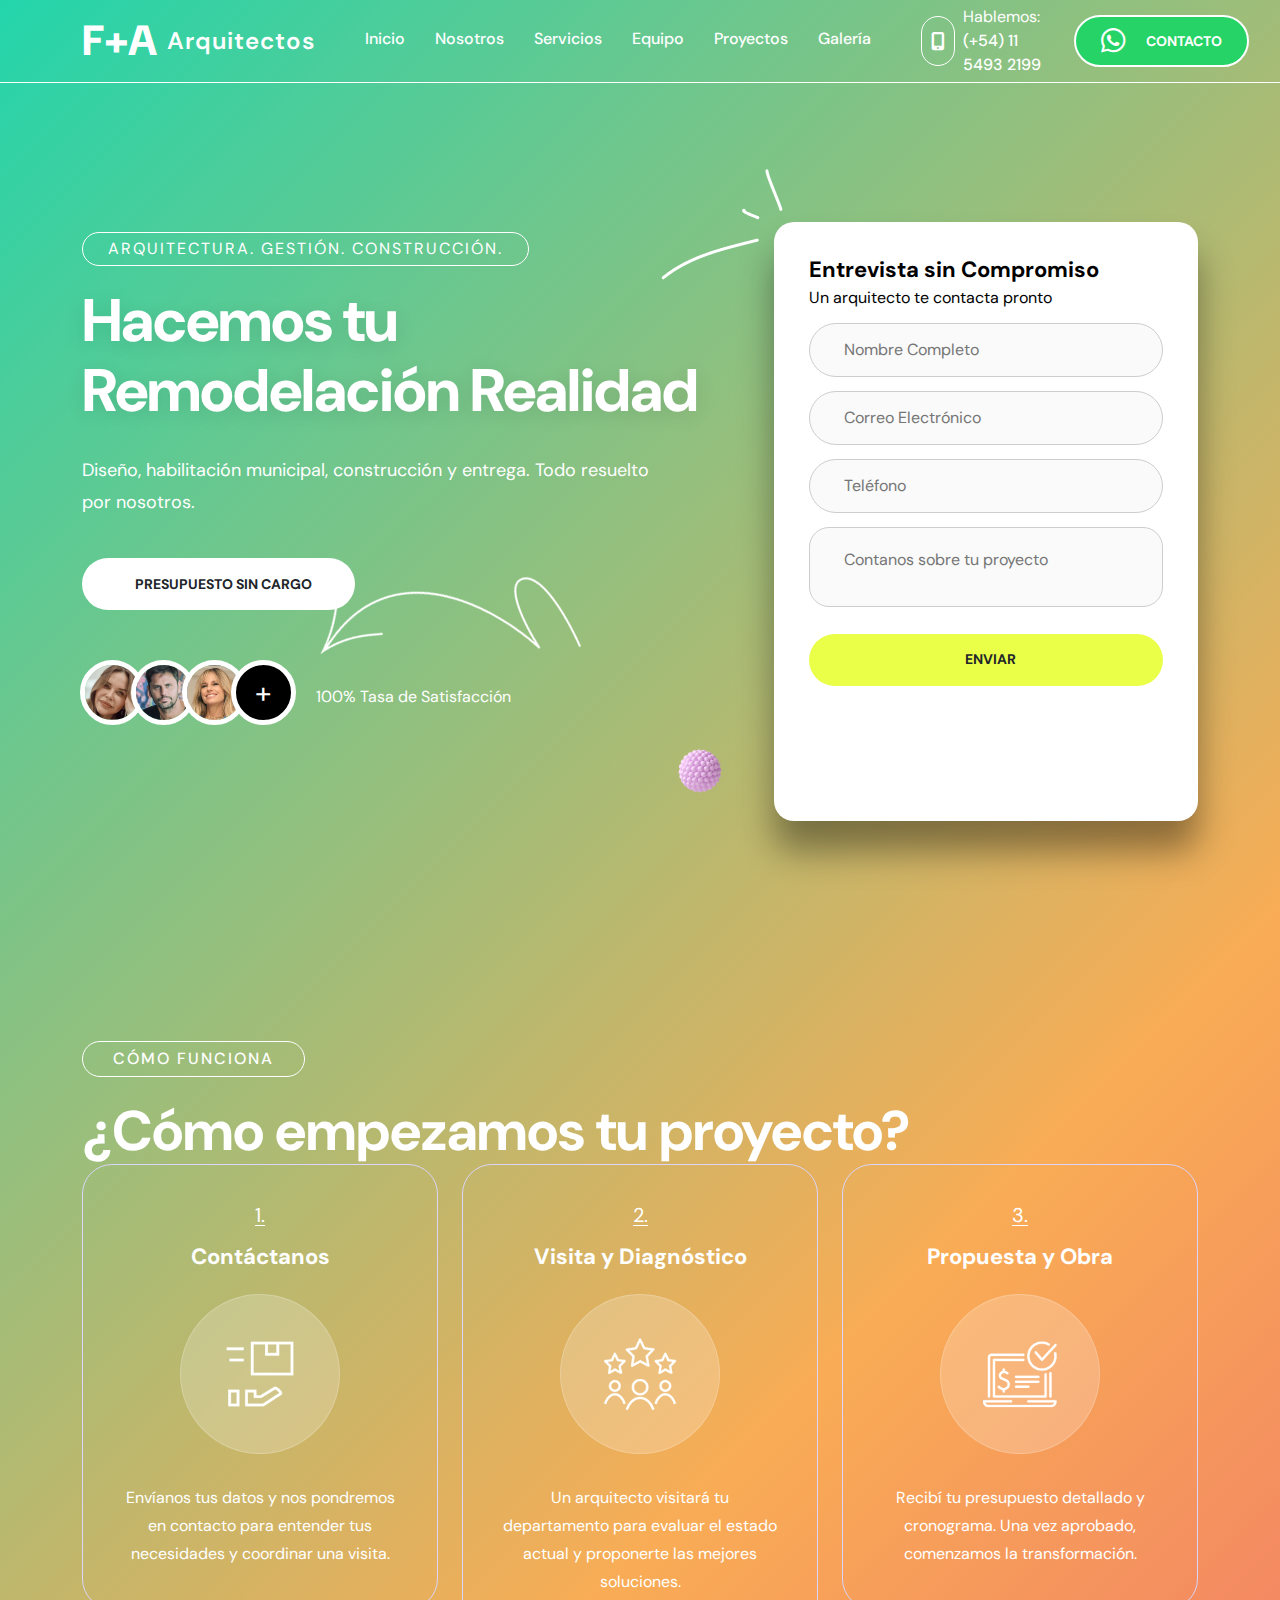
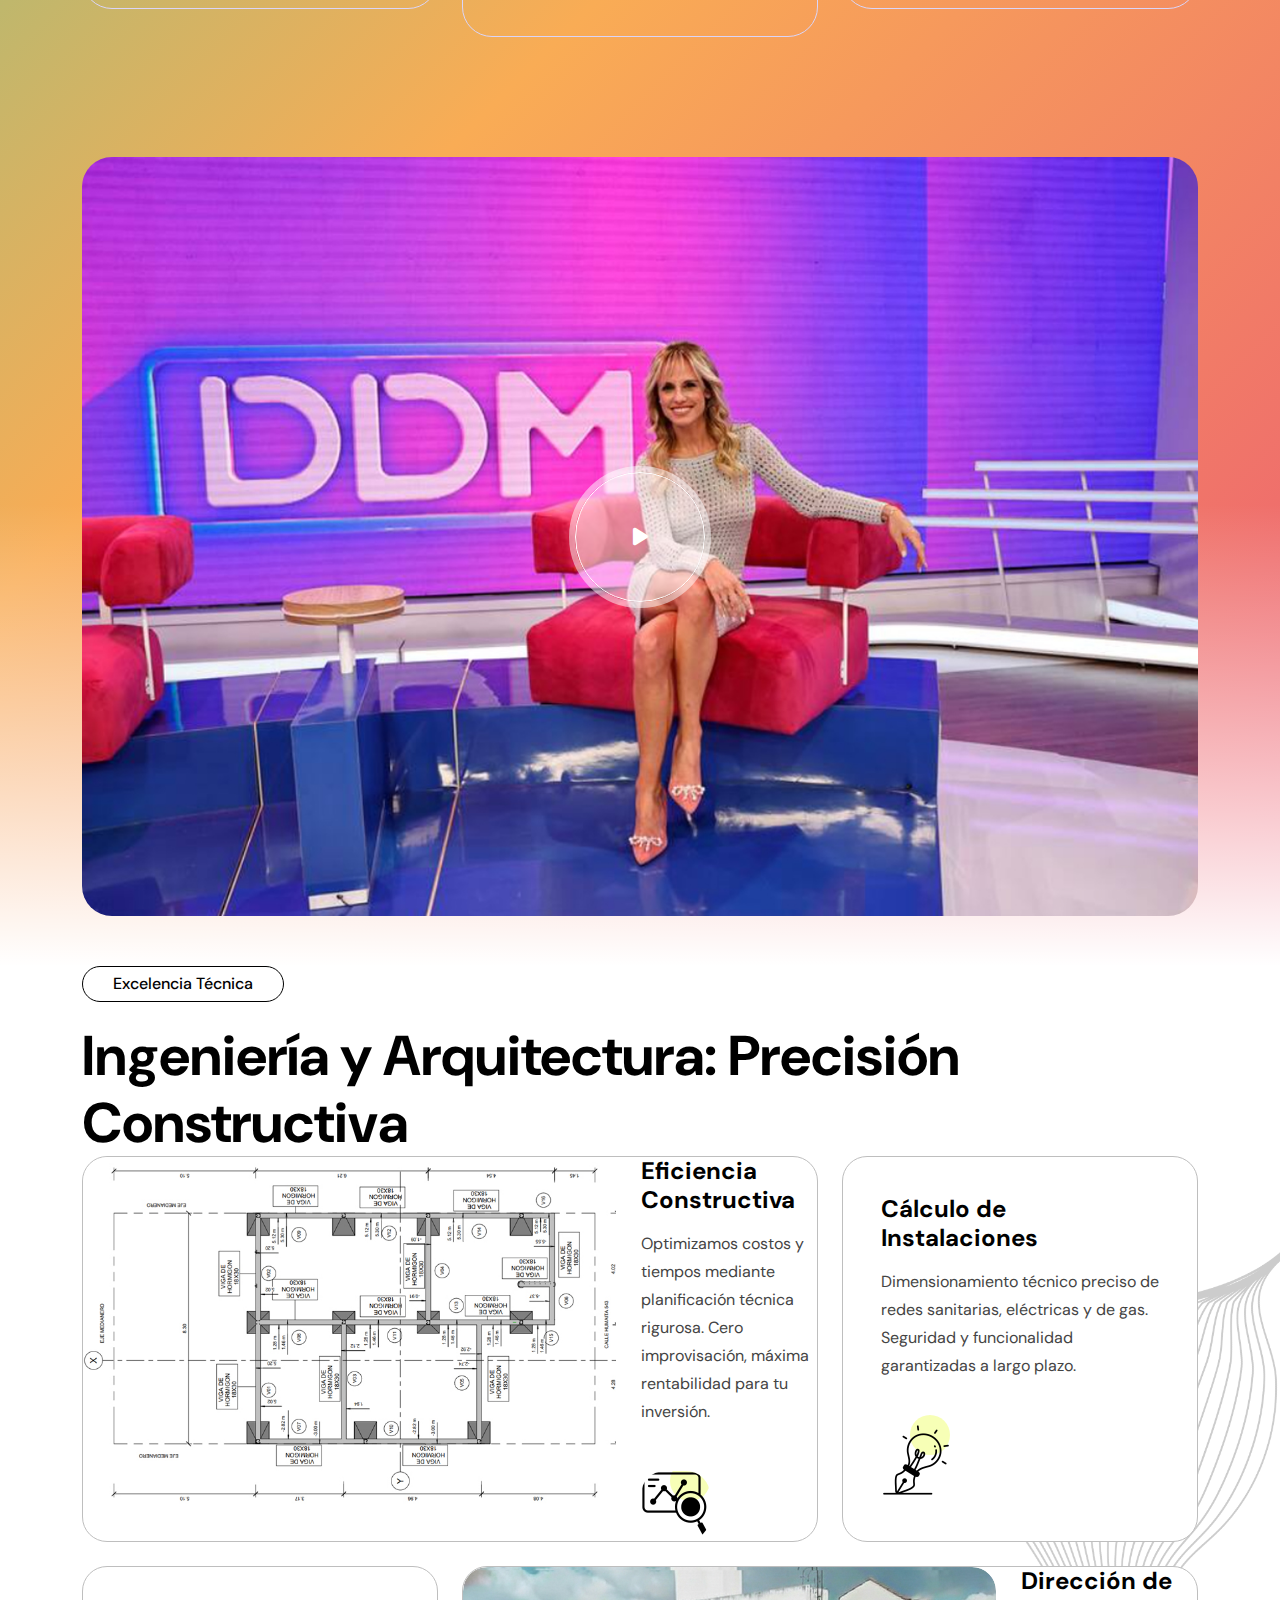
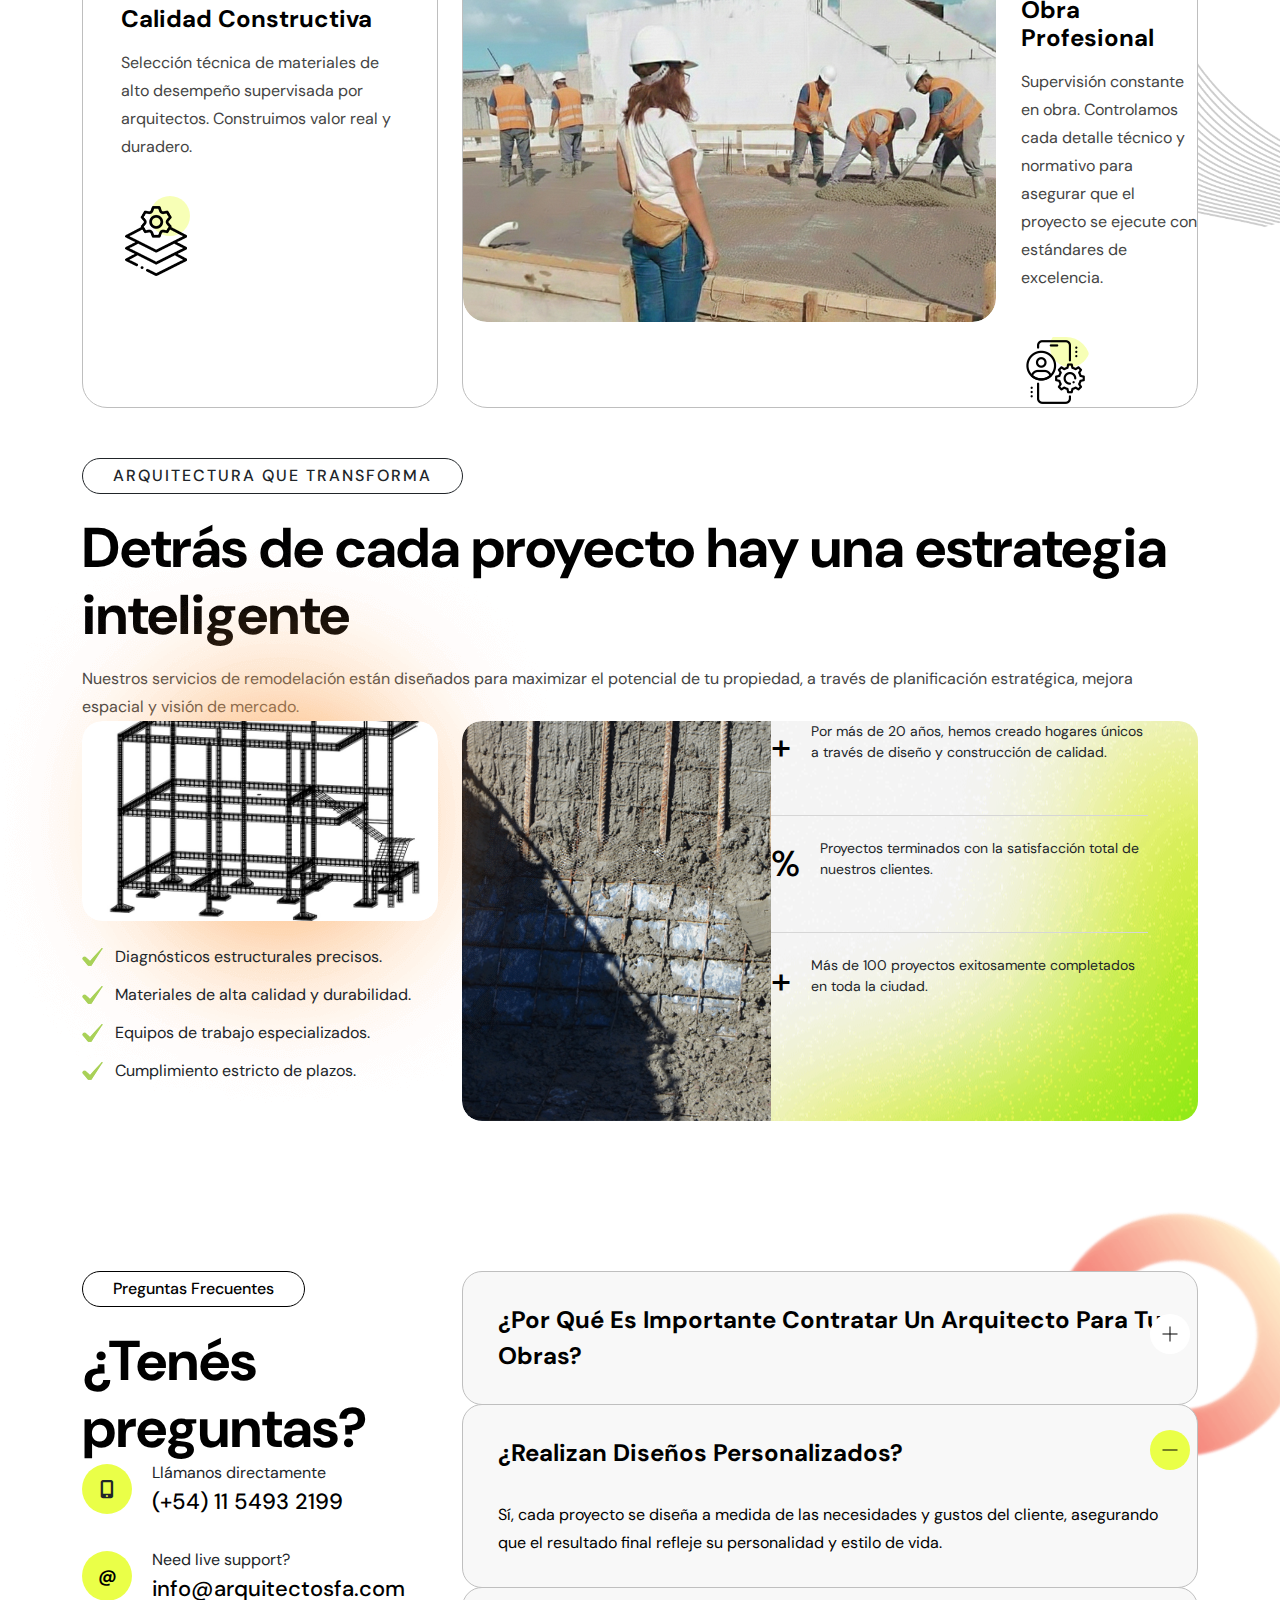
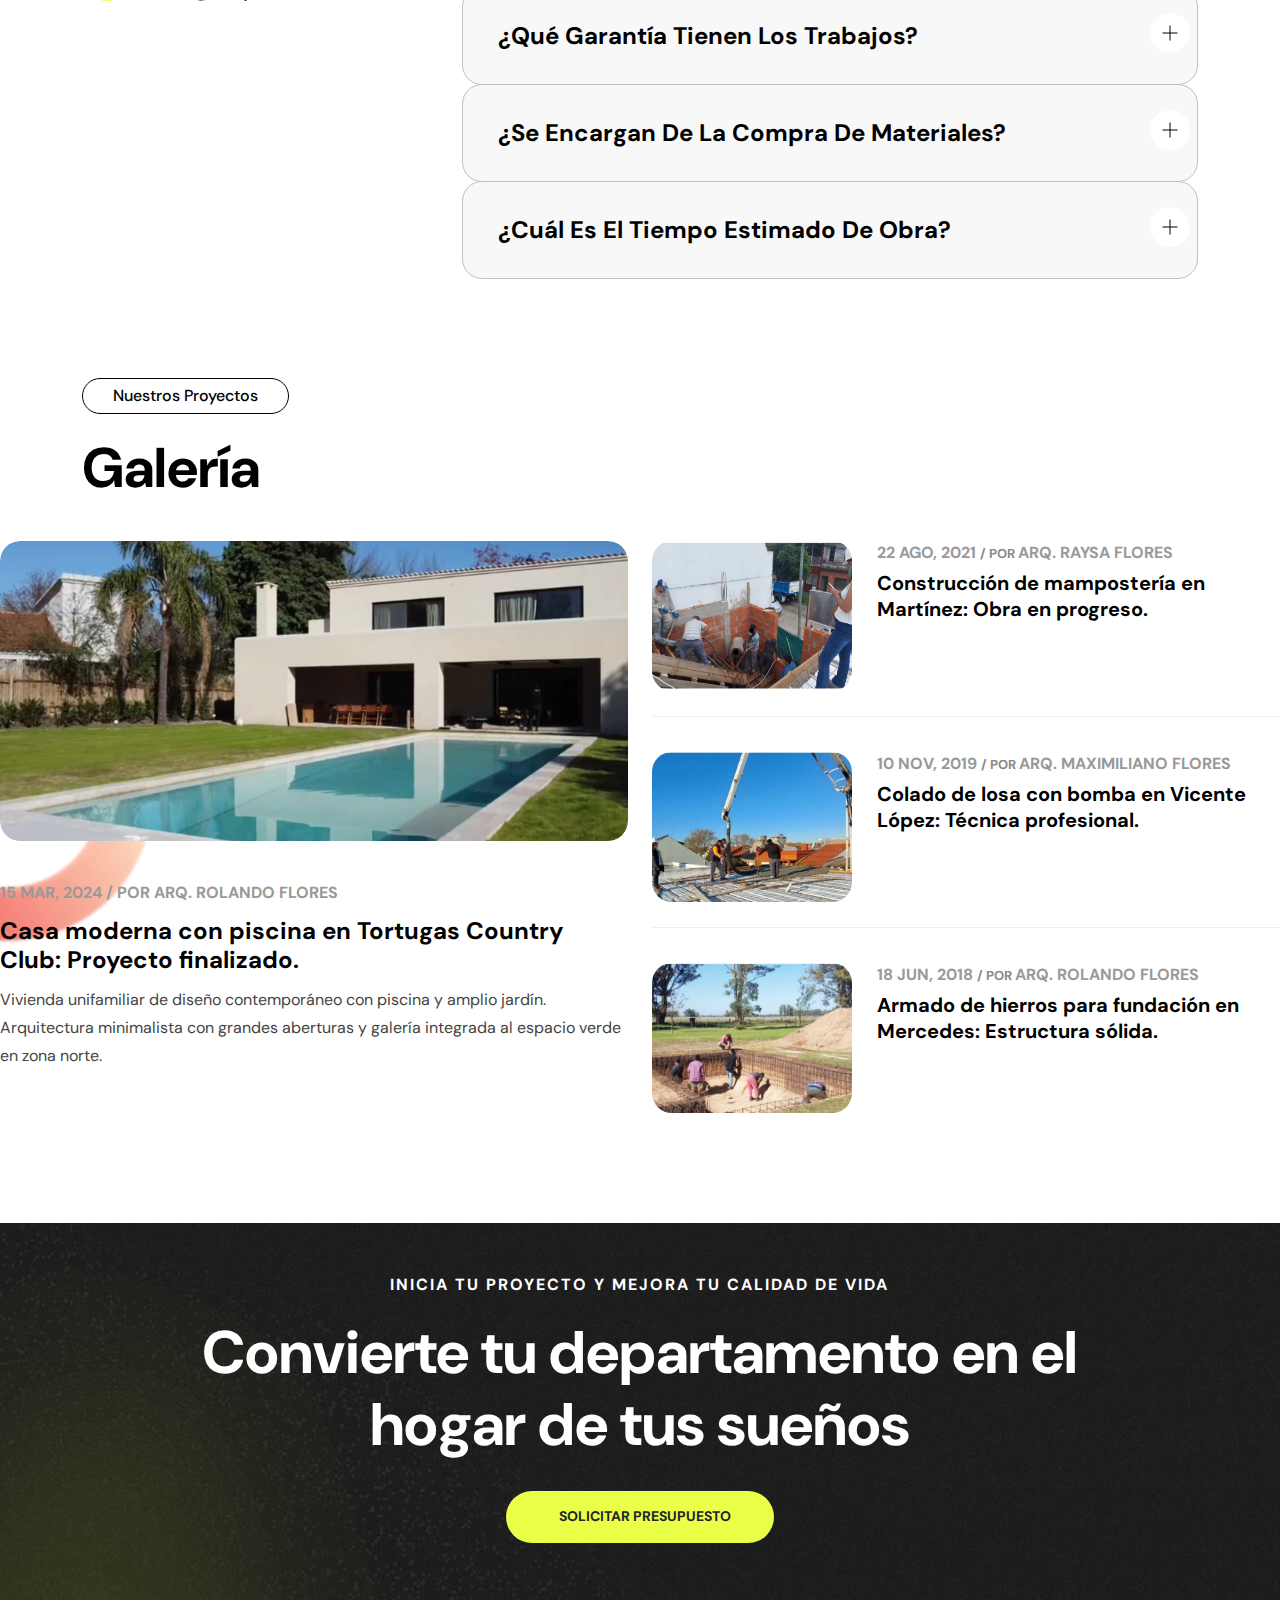
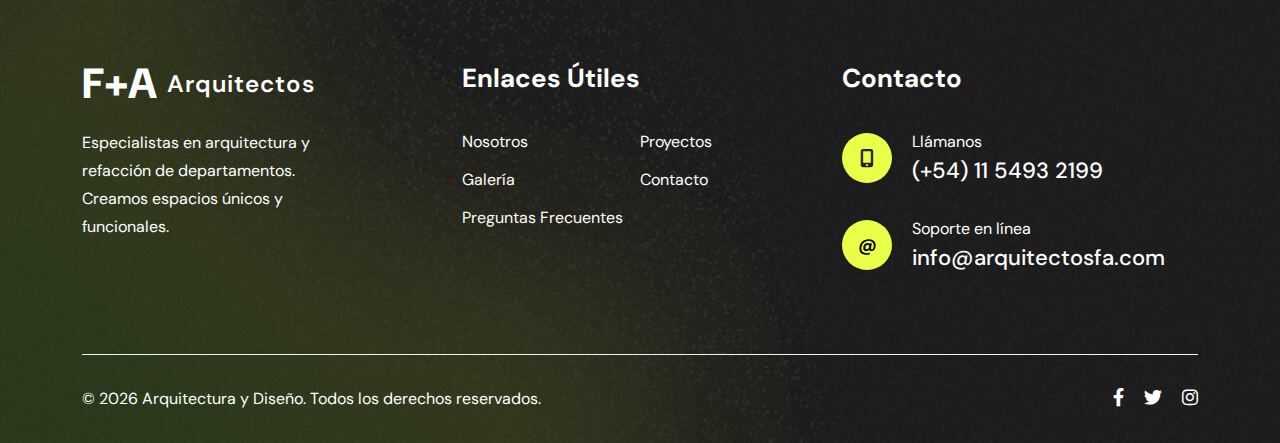
<file: test_output.html>
﻿<!DOCTYPE html>
<html lang="zxx">

<head>
  <meta charset="utf-8">
  <meta name="viewport" content="width=device-width, initial-scale=1.0">
  <title>F+A Arquitectura</title>
  <link rel="icon" href="assets/img/heading-img.png">
  <link rel="preconnect" href="https://fonts.googleapis.com">
  <link rel="preconnect" href="https://fonts.gstatic.com" crossorigin>
  <link
    href="https://fonts.googleapis.com/css2?family=DM+Sans:ital,opsz,wght@0,9..40,100..1000;1,9..40,100..1000&display=block"
    rel="stylesheet">
  <!-- CSS only -->
  <link rel="stylesheet" type="text/css" href="assets/css/bootstrap.min.css">
  <!-- fancybox -->
  <link rel="stylesheet" href="assets/css/jquery.fancybox.min.css">
  <!-- Font Awesome 6 -->
  <link rel="stylesheet" href="assets/css/fontawesome.min.css">
  <!-- style -->
  <link rel="stylesheet" href="assets/css/style.css">
  <!-- responsive -->
  <link rel="stylesheet" href="assets/css/responsive.css">
  <!-- custom edits -->
  <link rel="stylesheet" href="assets/css/custom_fix.css">
</head>

<body class="page-loaded">
  <!-- preloader removed -->
  <!-- header -->
  <header>
    <div class="container">
      <div class="top-bar">
        <div class="logo">
          <a href="#">
            <div style="display: flex; align-items: center; color: white; gap: 10px;">
              <span style="font-weight: 900; font-size: 42px; line-height: 1;">F+A</span>
              <span style="font-weight: 600; font-size: 24px; letter-spacing: 1px;">Arquitectos</span>
            </div>
          </a>
        </div>
        <nav class="navbar">
          <ul class="navbar-links">
            <li class="navbar-dropdown">
              <a href="#">Inicio</a>
            </li>
            <li class="navbar-dropdown">
              <a href="#about"> Nosotros </a>
            </li>
            <li class="navbar-dropdown">
              <a href="#services">Servicios</a>
            </li>
            <li class="navbar-dropdown">
              <a href="#team">Equipo</a>
            </li>
            <li class="navbar-dropdown">
              <a href="#pricing">Proyectos</a>
            </li>
            <li class="navbar-dropdown">
              <a href="#blog">Galería</a>
            </li>
          </ul>
        </nav>
        <div class="header-right">
          <div class="mailnumber">
            <i class="fa-solid fa-mobile-screen-button"></i>
            <div>
              <span>Hablemos:</span>
              <a href="https://wa.me/541154932199?text=Hola,%20busco%20Arquitecto%20para%20Refaccion"
                target="_blank">(+54) 11 5493 2199</a>
            </div>
          </div>
          <a href="https://wa.me/541154932199?text=Hola,%20busco%20Arquitecto%20para%20Refaccion"
            class="btn request-quote-btn" target="_blank"
            style="background-color: #25D366; color: white; border: 2px solid white; padding: 10px 25px; gap: 10px; width: auto;">
            <i class="fa-brands fa-whatsapp" style="font-size: 28px;"></i>
            <span style="font-size: 14px; margin: 0; padding: 0; transform: none;">CONTACTO</span>
          </a>
          <a href="https://wa.me/541154932199?text=Hola,%20busco%20Arquitecto%20para%20Refaccion"
            class="mobile-whatsapp-btn" target="_blank"
            style="display: none; position: relative; width: 45px; height: 45px; background-color: #25D366; border-radius: 50%; box-shadow: 0 4px 10px rgba(0,0,0,0.1); text-decoration: none;">
            <i class="fa-brands fa-whatsapp"
              style="font-size: 28px; color: white; position: absolute; top: 50%; left: 50%; transform: translate(-50%, -50%); margin: 0; padding: 0;"></i>
          </a>
          <div class="mobile-menu-icon"
            style="display: none; cursor: pointer; background: #eaff48; padding: 10px; border-radius: 5px;">
            <i class="fa-solid fa-bars" style="font-size: 24px; color: black;"></i>
          </div>
        </div>
      </div>
    </div>
  </header>
  <!-- header end -->
  <div class="full-background">
    <section class="hero-section">
      <div class="container">
        <div class="row">
          <div class="col-lg-7">
            <div class="hero-text">
              <span>ARQUITECTURA. GESTIÓN. CONSTRUCCIÓN.</span>
              <h1>Hacemos tu Remodelación Realidad</h1>
              <div class="d-flex listing">
                <p>Diseño, habilitación municipal, construcción y entrega. Todo resuelto por nosotros.</p>
              </div>
              <div>
                <a href="#contact-form" class="btn">
                  <span>
                    PRESUPUESTO SIN CARGO
                  </span>
                  <svg xmlns="http://www.w3.org/2000/svg" viewBox="0 0 24 24" fill="currentColor" aria-hidden="true"
                    data-slot="icon" color="var(--token-c8c9829f-25d8-4a5e-a390-87f58f547f7b, rgb(255, 255, 255))">
                    <path fill-rule="evenodd"
                      d="M3.97 3.97a.75.75 0 0 1 1.06 0l13.72 13.72V8.25a.75.75 0 0 1 1.5 0V19.5a.75.75 0 0 1-.75.75H8.25a.75.75 0 0 1 0-1.5h9.44L3.97 5.03a.75.75 0 0 1 0-1.06Z"
                      clip-rule="evenodd"></path>
                  </svg>
                </a>
              </div>
            </div>
            <div class="review">
              <ul>
                <li><img src="assets/img/external/review_1.jpg?v=2" alt="Review 1" title="Mariana Fabbiani"
                    style="object-fit: cover;"></li>
                <li><img src="assets/img/external/review_2.jpg?v=2" alt="Review 2" title="Nazarena Velez"
                    style="object-fit: cover;"></li>
                <li><img src="assets/img/external/review_3.jpg?v=2" alt="Review 3"
                    title="Laura Ubfal (Imagen Ilustrativa)" style="object-fit: cover;"></li>
                <li><a href="#">+</a></li>
              </ul>
              <div>
                </ul>
                <span>100% Tasa de Satisfacción</span>
              </div>
              <img src="assets/img/arror.png" alt="img" class="arror">
            </div>
          </div>
          <div class="col-lg-5">
            <form role="form" class="get-a-quote" id="contact-form" method="post">
              <img src="assets/img/lins.png" alt="img" class="lins">

              <h3>Entrevista sin Compromiso</h3>
              <h6>Un arquitecto te contacta pronto</h6>
              <input type="text" name="Complete Name" placeholder="Nombre Completo" required="">
              <input type="email" name="Email Address" placeholder="Correo Electrónico" required="">
              <input type="number" name="Phone No" placeholder="Teléfono" required="">
              <textarea name="Message" placeholder="Contanos sobre tu proyecto"
                style="width: 100%; border: 0; outline: 0; margin-bottom: 20px; color: #444; font-size: 16px; background-color: #fafafa; border: 1px solid #cdcdcd; border-radius: 20px; padding: 20px; padding-left: 34px; height: 80px; font-family: 'DM Sans', sans-serif; resize: none;"></textarea>
              <button type="submit" class="btn">
                <span>
                  ENVIAR
                </span>
                <svg xmlns="http://www.w3.org/2000/svg" viewBox="0 0 24 24" fill="currentColor" aria-hidden="true"
                  data-slot="icon" color="var(--token-c8c9829f-25d8-4a5e-a390-87f58f547f7b, rgb(255, 255, 255))">
                  <path fill-rule="evenodd"
                    d="M3.97 3.97a.75.75 0 0 1 1.06 0l13.72 13.72V8.25a.75.75 0 0 1 1.5 0V19.5a.75.75 0 0 1-.75.75H8.25a.75.75 0 0 1 0-1.5h9.44L3.97 5.03a.75.75 0 0 1 0-1.06Z"
                    clip-rule="evenodd"></path>
                </svg>
              </button>
              <!--   -->
            </form>
          </div>
        </div>
      </div>
      <ul class="shaps-img">
        <li><img src="assets/img/shap-img-1.png" alt="img"></li>
        <li><img src="assets/img/shap-img-2.png" alt="img"></li>
      </ul>
    </section>
    <section class="gap no-top">
      <div class="container">
        <div class="heading sec-title-animation animation-style2">
          <span class="title-animation text-white">Cómo Funciona</span>
          <h2 class="title-animation text-white">¿Cómo empezamos tu proyecto?</h2>
        </div>
        <div class="row">
          <div class="col-lg-4 col-md-6">
            <div class="works-started">
              <span>1.</span>
              <h3>Contáctanos</h3>
              <figure>
                <img src="assets/img/works-icon-1.png" alt="img">
              </figure>
              <p>Envíanos tus datos y nos pondremos en contacto para entender tus necesidades y coordinar una visita.
              </p>
            </div>
          </div>
          <div class="col-lg-4 col-md-6">
            <div class="works-started">
              <span>2.</span>
              <h3>Visita y Diagnóstico</h3>
              <figure>
                <img src="assets/img/works-icon-2.png" alt="img">
              </figure>
              <p>Un arquitecto visitará tu departamento para evaluar el estado actual y proponerte las mejores
                soluciones.</p>
            </div>
          </div>
          <div class="col-lg-4 col-md-6">
            <div class="works-started">
              <span>3.</span>
              <h3>Propuesta y Obra</h3>
              <figure>
                <img src="assets/img/works-icon-3.png" alt="img">
              </figure>
              <p>Recibí tu presupuesto detallado y cronograma. Una vez aprobado, comenzamos la transformación.</p>
            </div>
          </div>
        </div>
        <div class="video ">
          <img src="assets/img/external/video_background.jpg?v=2" alt="img">
          <a class="video-pop video-vertical" data-fancybox=""
            href="https://www.youtube.com/embed/jGQCCtIUYZw?autoplay=1&modestbranding=1&showinfo=0&rel=0&iv_load_policy=3"><i
              class="fa-solid fa-play"></i></a>
        </div>
      </div>
    </section>
  </div>
  <section id="services" class="gap no-top experience-section" style="background-image: url(assets/img/bg-lins.png);">
    <div class="container">
      <div class="heading lf-side sec-title-animation animation-style2">
        <span class="title-animation">Excelencia Técnica</span>
        <h2 class="title-animation">Ingeniería y Arquitectura: Precisión Constructiva</h2>
      </div>
      <div class="row g-4 mb-4">
        <div class="col-lg-8">
          <div class="experience hover-img">
            <div>
              <figure>
                <img src="assets/img/external/service_1_eficiencia.jpg?v=2" alt="img">
              </figure>
            </div>
            <div class="text-experience">
              <h3><a href="#">Eficiencia Constructiva</a></h3>
              <p>Optimizamos costos y tiempos mediante planificación técnica rigurosa. Cero improvisación, máxima
                rentabilidad para tu inversión.
              </p>
              <figure><img src="assets/img/experience-icon-1.png" alt="img"></figure>
            </div>
          </div>
        </div>
        <div class="col-lg-4">
          <div class="experience text-style">
            <div class="text-experience">
              <h3><a href="#">Cálculo de Instalaciones</a></h3>
              <p>Dimensionamiento técnico preciso de redes sanitarias, eléctricas y de gas. Seguridad y funcionalidad
                garantizadas a largo plazo.</p>
              <figure><img src="assets/img/experience-icon-2.png" alt="img"></figure>
            </div>
          </div>
        </div>
      </div>
      <div class="row g-4" style="align-items: stretch;">
        <div class="col-lg-4" style="display: flex;">
          <div class="experience text-style" style="height: 100%; flex: 1;">
            <div class="text-experience">
              <h3><a href="#">Calidad Constructiva</a></h3>
              <p>Selección técnica de materiales de alto desempeño supervisada por arquitectos. Construimos valor real y
                duradero.</p>
              <figure><img src="assets/img/experience-icon-3.png" alt="img"></figure>
            </div>
          </div>
        </div>
        <div class="col-lg-8">
          <div class="experience hover-img">
            <div>
              <figure>
                <img src="assets/img/external/service_2_direccion.jpg?v=2" alt="img">
              </figure>
            </div>
            <div class="text-experience">
              <h3><a href="#">Dirección de Obra Profesional</a></h3>
              <p>Supervisión constante en obra. Controlamos cada detalle técnico y normativo para asegurar que el
                proyecto se ejecute con estándares de excelencia.</p>
              <figure><img src="assets/img/experience-icon-4.png" alt="img"></figure>
            </div>
          </div>
        </div>
      </div>

    </div>
  </section>

  <section id="about" class="section-brings-leads gap no-top">
    <div class="container">
      <div class="heading sec-title-animation animation-style2">
        <span class="title-animation">Arquitectura que transforma</span>
        <h2 class="title-animation">Detrás de cada proyecto hay una estrategia inteligente</h2>
        <p>Nuestros servicios de remodelación están diseñados para maximizar el potencial de tu propiedad, a través de
          planificación estratégica, mejora espacial y visión de mercado.</p>
      </div>
      <div class="row">
        <div class="col-lg-4">
          <div class="brings-leads hover-img">
            <figure><img src="assets/img/external/about_1.jpg?v=2" alt="img"></figure>
            <ul class="list-style">
              <li><img src="assets/img/check.png" alt="img"> Diagnósticos estructurales precisos.</li>
              <li><img src="assets/img/check.png" alt="img"> Materiales de alta calidad y durabilidad.</li>
              <li><img src="assets/img/check.png" alt="img"> Equipos de trabajo especializados.</li>
              <li><img src="assets/img/check.png" alt="img"> Cumplimiento estricto de plazos.</li>
            </ul>
          </div>
        </div>
        <div class="col-lg-8">
          <div class="brings-leads-two" style="background-image: url(assets/img/color-bg-1.png
          );">
            <img src="assets/img/external/about_2_stats.jpg?v=2" alt="img">
            <div>
              <div class="count-text">
                <h2 data-max="20"><sup>+</sup></h2>
                <span>Por más de 20 años, hemos creado hogares únicos a través de diseño y construcción de
                  calidad.</span>
              </div>
              <div class="count-text">
                <h2 data-max="100"><sup>%</sup></h2>
                <span>Proyectos terminados con la satisfacción total de nuestros clientes.</span>
              </div>
              <div class="count-text">
                <h2 data-max="100"><sup>+</sup></h2>
                <span>Más de 100 proyectos exitosamente completados en toda la ciudad.</span>
              </div>
            </div>
          </div>
        </div>
      </div>
    </div>
    <img src="assets/img/color-boll.png" alt="img">
  </section>
  <!-- SECCIÓN EQUIPO - OCULTA TEMPORALMENTE - Para activar, elimina style="display: none;" -->
  <section class="gap" id="team" style="background-image: url(assets/img/black-bg-img.jpg); display: none;">
    <div class="container">
      <div class="heading sec-title-animation animation-style2">
        <span class="text-white title-animation">Conoce a los Expertos</span>
        <h2 class="text-white title-animation">Nuestro talentoso equipo</h2>
      </div>
      <div class="row g-4">
        <div class="col-lg-6">
          <div class="team">
            <div>
              <figure><img src="assets/img/team_1.jpg" alt="img"></figure>
            </div>
            <div>
              <span>Arquitecto Principal</span>
              <h3>Arq. Tomás Williams</h3>
              <p>Especialista en refacciones residenciales con más de 10 años de experiencia transformando espacios.</p>
              <ul class="social-media">
                <li><a href="#"><i class="fa-brands fa-facebook-f"></i></a></li>
                <li><a href="#"><i class="fa-brands fa-twitter"></i></a></li>
              </ul>
            </div>
          </div>
        </div>
        <div class="col-lg-6">
          <div class="team">
            <div>
              <figure><img src="assets/img/team_2.jpg" alt="img"></figure>
            </div>
            <div>
              <span>Diseñador de Interiores</span>
              <h3>Dis. Tobías Huertas</h3>
              <p>Apasionado por el minimalismo y la funcionalidad, crea interiores que combinan estética y confort.</p>
              <ul class="social-media">
                <li><a href="#"><i class="fa-brands fa-facebook-f"></i></a></li>
                <li><a href="#"><i class="fa-brands fa-twitter"></i></a></li>
              </ul>
            </div>
          </div>
        </div>

      </div>
    </div>
    <img src="assets/img/color-bg-3.png" alt="img" class="color-bg-3">
    <ul class="shaps-img">
      <li><img src="assets/img/shap-img-1.png" alt="img"></li>
      <li><img src="assets/img/shap-img-2.png" alt="img"></li>
      <li><img src="assets/img/shap-img-3.png" alt="img"></li>
      <li><img src="assets/img/shap-img-4.png" alt="img"></li>
    </ul>
  </section>
  <section id="pricing" class="gap">

    </div>
  </section>
  <section class="gap no-top accordion-section" id="faq">
    <div class="container">
      <div class="row ">
        <div class="col-lg-4">
          <div class="heading lf-side sec-title-animation animation-style2">
            <span class="title-animation">Preguntas Frecuentes</span>
            <h2 class="title-animation">¿Tenés preguntas?</h2>
          </div>
          <div class="mailnumber">
            <i class="fa-solid fa-mobile-screen-button"></i>
            <div>
              <span>Llámanos directamente</span>
              <a href="https://wa.me/541154932199?text=Hola,%20busco%20Arquitecto%20para%20Refaccion"
                target="_blank">(+54) 11 5493 2199</a>
            </div>
          </div>
          <div class="mailnumber">
            <div>
              <h4>@</h4>
            </div>
            <div>
              <span>Need live support?</span>
              <a href="mailto:info@arquitectosfa.com">info@arquitectosfa.com</a>
            </div>
          </div>
        </div>
        <div class="col-lg-8">
          <div class="accordion">
            <div class="accordion-item">
              <a href="#" class="heading">
                <div class="icon"></div>
                <div class="title">¿Por qué es importante contratar un arquitecto para tus obras?</div>
              </a>

              <div class="content">
                <p>Un arquitecto profesional aporta visión técnica y experiencia que garantiza el éxito de tu proyecto.
                  Optimiza espacios para maximizar funcionalidad y valor, selecciona materiales de calidad según
                  presupuesto, asegura el cumplimiento de normativas municipales y códigos de edificación, previene
                  errores costosos mediante planificación detallada, coordina equipos de trabajo y proveedores
                  eficientemente, y protege tu inversión con documentación técnica y seguimiento profesional. Contratar
                  un arquitecto no es un gasto, es una inversión que ahorra tiempo, dinero y problemas futuros.
                </p>
              </div>
            </div>
            <div class="accordion-item active">
              <a href="#" class="heading">
                <div class="icon"></div>
                <div class="title">¿Realizan diseños personalizados?</div>
              </a>

              <div class="content" style="display: block;">
                <p>Sí, cada proyecto se diseña a medida de las necesidades y gustos del cliente, asegurando que el
                  resultado final refleje su personalidad y estilo de vida.
                </p>
              </div>
            </div>
            <div class="accordion-item">
              <a href="#" class="heading">
                <div class="icon"></div>
                <div class="title">¿Qué garantía tienen los trabajos?</div>
              </a>

              <div class="content">
                <p>Ofrecemos garantía escrita sobre la mano de obra y los materiales provistos por nosotros, asegurando
                  la calidad y durabilidad de la refacción.
                </p>
              </div>
            </div>
            <div class="accordion-item">
              <a href="#" class="heading">
                <div class="icon"></div>
                <div class="title">¿Se encargan de la compra de materiales?</div>
              </a>

              <div class="content">
                <p>Nos encargamos de la gestión integral, incluyendo la compra y logística de materiales, para que no
                  tengas que preocuparte por nada durante la obra.
                </p>
              </div>
            </div>
            <div class="accordion-item">
              <a href="#" class="heading">
                <div class="icon"></div>
                <div class="title">¿Cuál es el tiempo estimado de obra?</div>
              </a>

              <div class="content">
                <p>El tiempo varía según la complejidad del proyecto, pero entregamos un cronograma detallado antes de
                  comenzar y trabajamos para cumplir estrictamente los plazos acordados.
                </p>
              </div>
            </div>
          </div>
        </div>
      </div>
    </div>
    <img src="assets/img/shap-img-5.png" alt="shap-img">
  </section>
  <!-- <section style="background-color: #f3efe9;" class="gap">
    <div class="container">
      <div class="heading sec-title-animation animation-style2">
        <span class="title-animation">Testimonios y Reseñas</span>
        <h2 class="title-animation">Clientes reales. Hogares renovados.</h2>
      </div>
      <div class="row row-full">
        <div class="col-lg-4">
          <div class="reviews-full">
            <div class="reviews">
              <div class="reviews-admin">
                <img src="https://images.unsplash.com/photo-1535713875002-d1d0cf377fde?q=80&w=60&auto=format&fit=crop"
                  alt="img">
                <div>
                  <h5>Robert Nomina</h5>
                  <span>Fundador en noclick</span>
                </div>
              </div>
              <p>“Excelente trabajo en equipo y proceso. Proporcioné el concepto y el texto, y ellos destacaron en
                diseño y animación. Entrega rápida con actualizaciones diarias que lo demostraron.”</p>
              <ul class="star">
                <li><i class="fa-solid fa-star"></i></li>
                <li><span>(4.8)</span></li>
              </ul>
            </div>
            <div class="reviews">
              <div class="reviews-admin">
                <img src="https://images.unsplash.com/photo-1570295999919-56ceb5ecca61?q=80&w=60&auto=format&fit=crop"
                  alt="img">
                <div>
                  <h5>Robert Nomina</h5>
                  <span>Founder at noclick</span>
                </div>
              </div>
              <p>“Excelente trabajo en la remodelación de mi cocina. Cumplieron con los tiempos y el diseño superó mis
                expectativas. Muy recomendables.”</p>
              <ul class="star">
                <li><i class="fa-solid fa-star"></i></li>
                <li><span>(4.8)</span></li>
              </ul>
            </div>
            <div class="reviews">
              <div class="reviews-admin">
                <img src="https://images.unsplash.com/photo-1534528741775-53994a69daeb?q=80&w=60&auto=format&fit=crop"
                  alt="img">
                <div>
                  <h5>Robert Nomina</h5>
                  <span>Fundador en noclick</span>
                </div>
              </div>
              <p>“Creamos los elementos visuales de la página de destino y la construimos utilizando winsfolio.”</p>
              <ul class="star">
                <li><i class="fa-solid fa-star"></i></li>
                <li><span>(4.8)</span></li>
              </ul>
            </div>
            <div class="reviews">
              <div class="reviews-admin">
                <img src="https://images.unsplash.com/photo-1527980965255-d3b416303d12?q=80&w=60&auto=format&fit=crop"
                  alt="img">
                <div>
                  <h5>Robert Nomina</h5>
                  <span>Fundador en noclick</span>
                </div>
              </div>
              <p>“Excelente trabajo en equipo y proceso. Proporcioné el concepto y el texto, y ellos destacaron en
                diseño y animación. Entrega rápida con actualizaciones diarias que lo demostraron.”</p>
              <ul class="star">
                <li><i class="fa-solid fa-star"></i></li>
                <li><span>(4.8)</span></li>
              </ul>
            </div>
            <div class="reviews">
              <div class="reviews-admin">
                <img src="https://images.unsplash.com/photo-1544005313-94ddf0286df2?q=80&w=60&auto=format&fit=crop"
                  alt="img">
                <div>
                  <h5>Robert Nomina</h5>
                  <span>Fundador en noclick</span>
                </div>
              </div>
              <p>“Creamos los elementos visuales de la página de destino y la construimos utilizando winsfolio.”</p>
              <ul class="star">
                <li><i class="fa-solid fa-star"></i></li>
                <li><span>(4.8)</span></li>
              </ul>
            </div>
          </div>
        </div>
        <div class="col-lg-4">
          <div class="reviews-full two">
            <div class="reviews">
              <div class="reviews-admin">
                <img src="https://images.unsplash.com/photo-1519085360753-af0119f7cbe7?q=80&w=60&auto=format&fit=crop"
                  alt="img">
                <div>
                  <h5>Robert Nomina</h5>
                  <span>Fundador en noclick</span>
                </div>
              </div>
              <p>“Presenté la copia y la visión, y superaron las expectativas con su experiencia en diseño y animación.
                Eficientes y rápidos, con progreso diario.”</p>
              <ul class="star">
                <li><i class="fa-solid fa-star"></i></li>
                <li><span>(4.8)</span></li>
              </ul>
            </div>
            <div class="reviews">
              <div class="reviews-admin">
                <img src="https://images.unsplash.com/photo-1506794778202-cad84cf45f1d?q=80&w=60&auto=format&fit=crop"
                  alt="img">
                <div>
                  <h5>Robert Nomina</h5>
                  <span>Fundador en noclick</span>
                </div>
              </div>
              <p>“Creamos los elementos visuales de la página de destino y la construimos utilizando winsfolio.”</p>
              <ul class="star">
                <li><i class="fa-solid fa-star"></i></li>
                <li><span>(4.8)</span></li>
              </ul>
            </div>
            <div class="reviews">
              <div class="reviews-admin">
                <img src="https://images.unsplash.com/photo-1531123897727-8f129e1688ce?q=80&w=60&auto=format&fit=crop"
                  alt="img">
                <div>
                  <h5>Robert Nomina</h5>
                  <span>Fundador en noclick</span>
                </div>
              </div>
              <p>“Excelente trabajo en equipo y proceso. Proporcioné el concepto y el texto, y ellos destacaron en
                diseño y animación. Entrega rápida con actualizaciones diarias que lo demostraron.”</p>
              <ul class="star">
                <li><i class="fa-solid fa-star"></i></li>
                <li><span>(4.8)</span></li>
              </ul>
            </div>
            <div class="reviews">
              <div class="reviews-admin">
                <img src="https://images.unsplash.com/photo-1517841905240-472988babdf9?q=80&w=60&auto=format&fit=crop"
                  alt="img">
                <div>
                  <h5>Robert Nomina</h5>
                  <span>Fundador en noclick</span>
                </div>
              </div>
              <p>“Excelente trabajo en equipo y proceso. Proporcioné el concepto y el texto, y ellos destacaron en
                diseño y animación. Entrega rápida con actualizaciones diarias que lo demostraron.”</p>
              <ul class="star">
                <li><i class="fa-solid fa-star"></i></li>
                <li><span>(4.8)</span></li>
              </ul>
            </div>
            <div class="reviews">
              <div class="reviews-admin">
                <img src="https://images.unsplash.com/photo-1552058544-f2b08422138a?q=80&w=60&auto=format&fit=crop"
                  alt="img">
                <div>
                  <h5>Robert Nomina</h5>
                  <span>Fundador en noclick</span>
                </div>
              </div>
              <p>“Presenté la copia y la visión, y superaron las expectativas con su experiencia en diseño y animación.
                Eficientes y rápidos, con progreso diario.”</p>
              <ul class="star">
                <li><i class="fa-solid fa-star"></i></li>
                <li><span>(4.8)</span></li>
              </ul>
            </div>
          </div>
        </div>
        <div class="col-lg-4">
          <div class="reviews-full three">
            <div class="reviews">
              <div class="reviews-admin">
                <img src="https://images.unsplash.com/photo-1438761681033-6461ffad8d80?q=80&w=60&auto=format&fit=crop"
                  alt="img">
                <div>
                  <h5>Robert Nomina</h5>
                  <span>Fundador en noclick</span>
                </div>
              </div>
              <p>“Creamos los elementos visuales de la página de destino y la construimos utilizando winsfolio.”</p>
              <ul class="star">
                <li><i class="fa-solid fa-star"></i></li>
                <li><span>(4.8)</span></li>
              </ul>
            </div>
            <div class="reviews">
              <div class="reviews-admin">
                <img src="https://images.unsplash.com/photo-1472099645785-5658abf4ff4e?q=80&w=60&auto=format&fit=crop"
                  alt="img">
                <div>
                  <h5>Robert Nomina</h5>
                  <span>Fundador en noclick</span>
                </div>
              </div>
              <p>“Excelente trabajo en equipo y proceso. Proporcioné el concepto y el texto, y ellos destacaron en
                diseño y animación. Entrega rápida con actualizaciones diarias que lo demostraron.”</p>
              <ul class="star">
                <li><i class="fa-solid fa-star"></i></li>
                <li><span>(4.8)</span></li>
              </ul>
            </div>
            <div class="reviews">
              <div class="reviews-admin">
                <img src="https://images.unsplash.com/photo-1520813792240-56fc4a3765a7?q=80&w=60&auto=format&fit=crop"
                  alt="img">
                <div>
                  <h5>Robert Nomina</h5>
                  <span>Fundador en noclick</span>
                </div>
              </div>
              <p>“Presenté la copia y la visión, y superaron las expectativas con su experiencia en diseño y animación.
                Eficientes y rápidos, con progreso diario.”</p>
              <ul class="star">
                <li><i class="fa-solid fa-star"></i></li>
                <li><span>(4.8)</span></li>
              </ul>
            </div>
            <div class="reviews">
              <div class="reviews-admin">
                <img src="https://images.unsplash.com/photo-1500648767791-00dcc994a43e?q=80&w=60&auto=format&fit=crop"
                  alt="img">
                <div>
                  <h5>Robert Nomina</h5>
                  <span>Fundador en noclick</span>
                </div>
              </div>
              <p>“Creamos los elementos visuales de la página de destino y la construimos utilizando winsfolio.”</p>
              <ul class="star">
                <li><i class="fa-solid fa-star"></i></li>
                <li><span>(4.8)</span></li>
              </ul>
            </div>
            <div class="reviews">
              <div class="reviews-admin">
                <img src="https://images.unsplash.com/photo-1494790108377-be9c29b29330?q=80&w=60&auto=format&fit=crop"
                  alt="img">
                <div>
                  <h5>Robert Nomina</h5>
                  <span>Fundador en noclick</span>
                </div>
              </div>
              <p>“Excelente trabajo en equipo y proceso. Proporcioné el concepto y el texto, y ellos destacaron en
                diseño y animación. Entrega rápida con actualizaciones diarias que lo demostraron.”</p>
              <ul class="star">
                <li><i class="fa-solid fa-star"></i></li>
                <li><span>(4.8)</span></li>
              </ul>
            </div>
            <div class="reviews">
              <div class="reviews-admin">
                <img src="https://images.unsplash.com/photo-1570295999919-56ceb5ecca61?q=80&w=60&auto=format&fit=crop"
                  alt="img">
                <div>
                  <h5>Robert Nomina</h5>
                  <span>Fundador en noclick</span>
                </div>
              </div>
              <p>“Excelente trabajo en equipo y proceso. Proporcioné el concepto y el texto, y ellos destacaron en
                diseño y animación. Entrega rápida con actualizaciones diarias que lo demostraron.”</p>
              <ul class="star">
                <li><i class="fa-solid fa-star"></i></li>
                <li><span>(4.8)</span></li>
              </ul>
            </div>
          </div>
        </div>
      </div>
      <div class="review customers">
        <ul>
          <li><img src="https://images.unsplash.com/photo-1534528741775-53994a69daeb?q=80&w=65&auto=format&fit=crop"
              alt="img"></li>
          <li><img src="https://images.unsplash.com/photo-1506794778202-cad84cf45f1d?q=80&w=65&auto=format&fit=crop"
              alt="img"></li>
          <li><img src="https://images.unsplash.com/photo-1507003211169-0a1dd7228f2d?q=80&w=65&auto=format&fit=crop"
              alt="img"></li>
          <li><a href="#">+</a></li>
        </ul>
        <span>Con la confianza de más de 130,000 clientes satisfechos</span>
      </div>
    </div>
  </section> -->
  <section id="blog" class="gap blog-section">
    <div class="container">
      <div class="heading-center">
        <div class="heading lf-side sec-title-animation animation-style2 ">
          <span class="title-animation">Nuestros Proyectos</span>
          <h2 class="title-animation">Galería</h2>
        </div>
      </div>
    </div>
    <div class="row">
      <div class="col-lg-6">
        <div class="blog">
          <figure>
            <img src="assets/img/external/gallery_1.jpg?v=2" alt="img">
          </figure>
          <div class="blog-data">
            <a href="#"> 15 Mar, 2024 </a> / por <a href="#"> Arq. Rolando Flores</a>
          </div>
          <h3><a href="#">Casa moderna con piscina en Tortugas Country Club: Proyecto finalizado.</a></h3>
          <p>Vivienda unifamiliar de diseño contemporáneo con piscina y amplio jardín. Arquitectura minimalista con
            grandes aberturas y galería integrada al espacio verde en zona norte.</p>
        </div>
      </div>
      <div class="col-lg-6">
        <div class="blog sid-blog">
          <div>
            <figure>
              <img src="assets/img/external/gallery_2.jpg?v=2" alt="img">
            </figure>
          </div>
          <div>
            <div class="blog-data">
              <a href="#"> 22 Ago, 2021 </a> / por <a href="#"> Arq. Raysa Flores</a>
            </div>
            <h3><a href="#">Construcción de mampostería en Martínez: Obra en progreso.</a></h3>
          </div>
        </div>
        <div class="blog sid-blog">
          <div>
            <figure>
              <img src="assets/img/external/gallery_3_iluminacion.jpg?v=2" alt="img">
            </figure>
          </div>
          <div>
            <div class="blog-data">
              <a href="#"> 10 Nov, 2019 </a> / por <a href="#"> Arq. Maximiliano Flores</a>
            </div>
            <h3><a href="#">Colado de losa con bomba en Vicente López: Técnica profesional.</a></h3>
          </div>
        </div>
        <div class="blog sid-blog">
          <div>
            <figure>
              <img src="assets/img/external/gallery_4_pisos.jpg?v=2" alt="img">
            </figure>
          </div>
          <div>
            <div class="blog-data">
              <a href="#"> 18 Jun, 2018 </a> / por <a href="#"> Arq. Rolando Flores</a>
            </div>
            <h3><a href="#">Armado de hierros para fundación en Mercedes: Estructura sólida.</a></h3>
          </div>
        </div>
      </div>
    </div>

    </div>
    <img src="assets/img/shap-img-5.png" alt="shap-img">
  </section>
  <footer class="gap no-bottom" style="background-image: url(assets/img/black-bg-img.jpg);">
    <div class="container">
      <div class="footer-top sec-title-animation animation-style2">
        <span class="title-animation">Inicia tu Proyecto y Mejora tu Calidad de Vida </span>
        <h2 class="title-animation">Convierte tu departamento en el hogar de tus sueños</h2>
        <a href="#" class="btn">
          <span>
            Solicitar Presupuesto
          </span>
          <svg xmlns="http://www.w3.org/2000/svg" viewBox="0 0 24 24" fill="currentColor" aria-hidden="true"
            data-slot="icon" color="var(--token-c8c9829f-25d8-4a5e-a390-87f58f547f7b, rgb(255, 255, 255))">
            <path fill-rule="evenodd"
              d="M3.97 3.97a.75.75 0 0 1 1.06 0l13.72 13.72V8.25a.75.75 0 0 1 1.5 0V19.5a.75.75 0 0 1-.75.75H8.25a.75.75 0 0 1 0-1.5h9.44L3.97 5.03a.75.75 0 0 1 0-1.06Z"
              clip-rule="evenodd"></path>
          </svg>
        </a>
      </div>
      <div class="row">
        <div class="col-lg-4 col-md-6">
          <div class="footer-logo">
            <a href="#">
              <div style="display: flex; align-items: center; color: white; gap: 10px;">
                <span style="font-weight: 900; font-size: 42px; line-height: 1;">F+A</span>
                <span style="font-weight: 600; font-size: 24px; letter-spacing: 1px;">Arquitectos</span>
              </div>
            </a>
            <p>Especialistas en arquitectura y refacción de departamentos. Creamos espacios únicos y funcionales. </p>
          </div>
        </div>
        <div class="col-lg-4 col-md-6">
          <div class="widget-title">
            <h3>Enlaces Útiles</h3>
            <ul>
              <li><a href="#about">Nosotros</a></li>
              <li><a href="#blog">Proyectos </a></li>
              <li><a href="#blog">Galería </a></li>
              <li><a href="#contact-form">Contacto</a></li>
              <li><a href="#faq">Preguntas Frecuentes</a></li>
            </ul>
          </div>
        </div>
        <div class="col-lg-4 col-md-6">
          <div class="widget-title">
            <h3>Contacto</h3>
            <div class="mailnumber">
              <i class="fa-solid fa-mobile-screen-button"></i>
              <div>
                <span>Llámanos</span>
                <a href="https://wa.me/541154932199?text=Hola,%20busco%20Arquitecto%20para%20Refaccion"
                  target="_blank">(+54) 11 5493 2199</a>
              </div>
            </div>
            <div class="mailnumber">
              <div>
                <h4>@</h4>
              </div>
              <div>
                <span>Soporte en línea</span>
                <a href="mailto:info@arquitectosfa.com">info@arquitectosfa.com</a>
              </div>
            </div>
          </div>
        </div>
      </div>
      <div class="all-rights">
        <p> © 2026 Arquitectura y Diseño. Todos los derechos reservados.</p>
        <ul class="social-media">
          <li><a href="#"><i class="fa-brands fa-facebook-f"></i></a></li>
          <li><a href="#"><i class="fa-brands fa-twitter"></i></a></li>
          <li><a href="#"><i class="fa-brands fa-instagram"></i></a></li>
        </ul>
      </div>
    </div>
    <img src="assets/img/color-bg-3.png" alt="img" class="color-bg-3">
  </footer>
  <a href="https://wa.me/541154932199?text=Hola,%20busco%20Arquitecto%20para%20Refaccion" target="_blank"
    id="scroll-percentage"><i class="fa-brands fa-whatsapp"></i></a>
  <!-- jQuery -->
  <script src="assets/js/jquery-3.6.0.min.js"></script>
  <script src="assets/js/bootstrap.min.js"></script>
  <script src="assets/js/jquery.fancybox.min.js"></script>
  <script src="assets/js/splitText.js"></script>
  <script src="assets/js/gsap.js"></script>
  <script src="assets/js/scrolltrigger.js"></script>
  <script src="assets/js/custom.js"></script>
  <script src="assets/js/sweetalert.min.js"></script>
  <script src="assets/js/contact.js"></script>
  <script>
    $(document).ready(function () {
      $('.mobile-menu-icon').click(function () {
        $('.navbar').slideToggle();
      });
    });

    // Igualar alturas de tarjetas experience por fila
    function equalizeExperienceHeights() {
      // Encontrar todas las filas que contienen tarjetas experience
      var rows = document.querySelectorAll('.experience-section .row.g-4');
      rows.forEach(function (row) {
        var cards = row.querySelectorAll('.experience');
        if (cards.length < 2) return;

        // Reset heights first
        cards.forEach(function (card) {
          card.style.height = 'auto';
        });

        // Find max height
        var maxHeight = 0;
        cards.forEach(function (card) {
          var h = card.offsetHeight;
          if (h > maxHeight) maxHeight = h;
        });

        // Apply max height to all cards
        cards.forEach(function (card) {
          card.style.height = maxHeight + 'px';
        });
      });
    }

    // Run after page load and after images load
    window.addEventListener('load', function () {
      equalizeExperienceHeights();
      // Run again after a short delay in case images load late
      setTimeout(equalizeExperienceHeights, 500);
      setTimeout(equalizeExperienceHeights, 1500);
    });

    // Also run on resize
    window.addEventListener('resize', equalizeExperienceHeights);
  </script>
</body>
</file>
<file: assets/css/style.css>
/*-----------------------------------------------------------------------------------

    [Master Stylesheet]

    Project:    Websole
    
    Version:    1.0

-----------------------------------------------------------------------------------

    [Table of contents]
    
        01. header
        02. navbar
        03. btn
        04. hero-section
        05. get-a-quote
        06. heading
        07. shaps-img
        08. loading
        09. scroll-percentage
        10 .review
        11. works-started
        12. video
        13. experience
        14. brings-leads
        15. count-text
        16. team
        17. pricing
        18. mailnumber
        19. accordion
        20. reviews-admin
        21. row-full
        22. review.customers
        23. blog
        24. marquee
        25. footer
        26. widget-title
        27. all-rights
        28. full-background
        29. hero-img
        30. hero-section three
        31. subscribe-form 

-----------------------------------------------------------------------------------*/




:root {
    --bgcolor: #eaff48;
}

body,
html {
    font-family: "DM Sans", sans-serif;
    overflow-x: hidden;
}

p {
    font-size: 16px;
    line-height: 28px;
    color: #444;
    margin: 0;
    font-weight: 400;
}

* {
    margin: 0;
    padding: 0;
}

a,
h2,
h3,
h4,
h5,
h6 {
    color: #000;
    margin: 0;
}

a {
    text-decoration: none;
    cursor: pointer;
}

h1 {
    font-size: 60px;
}

h2 {
    font-size: 60px;
}

h3 {
    font-size: 26px;
}

h4 {
    font-size: 24px;
}

h5 {
    font-size: 20px;
}

h6 {
    font-size: 18px;
}

img {
    max-width: 100%;
}

.gap {
    padding: 50px 0;
}

.no-top {
    padding-top: 0;
}

.no-bottom {
    padding-bottom: 0;
}

ul {
    padding: 0;
    margin: 0;
}

li {
    display: block;
}

figure {
    overflow: hidden;
    margin: 0;
}

hr {
    margin: 0;
}

input[type=number]::-webkit-inner-spin-button {
    -webkit-appearance: none;
}

/* 01. header */
.top-bar {
    display: flex;
    align-items: center;
    justify-content: space-between;
    padding: 5px 0px;
}

.header-right {
    display: flex;
    gap: 18px;
}

.header-right a {
    font-size: 16px;
}

.header-right .mailnumber {
    gap: 8px;
}

.header-right .mailnumber i {
    background-color: transparent;
    color: #fff;
    border: 1px solid #fff;
}

.header-right .mailnumber a {
    font-size: 14px;
    color: #fff;
}

.header-right .mailnumber span {
    color: #fff;
}

.top-bar ul {
    display: flex;
    align-items: center;
}

.top-bar a i svg {
    width: 30px;
    fill: #fff;
    height: auto;
}

.top-bar a i {
    margin-right: 10px;
    color: #fff;
    border-radius: 50%;
    color: #fff;
    font-size: 24px;
}

.top-bar a {
    font-size: 14px;
    /* color: #fff; */
    display: flex;
    align-items: center;
}

.top-bar a .questions .btn span i {
    padding-right: 10px;
}

/* 02. navbar */
.overlay {
    position: fixed;
    top: 0;
    left: 0;
    width: 100vw;
    height: 100vh;
    background-color: rgba(0, 0, 0, 0.9);
    z-index: -1;
    opacity: 0;
    transition: 1s all;
}

.navbar {
    display: flex;
    align-items: center;
    position: relative;
    justify-content: center;
    padding: 0;
    padding-left: 50px;
}

.navbar-logo {
    color: #ff3f34;
    text-decoration: none;
    font-size: 25px;
    padding: 0px 20px;
}

.navbar-links {
    list-style-type: none;
    display: flex;
}

.navbar-links li:not(:last-child) {
    padding-right: 40px;
}

.navbar-links li a {
    display: block;
    text-decoration: none;
    color: #707070;
    transition: 0.4s all;
    padding-bottom: 10px;
    padding-top: 10px;
}

.navbar-links li.navbar-dropdown {
    position: relative;
}

.navbar-links li.navbar-dropdown:hover .sub-menu {
    visibility: visible;
    opacity: 1;
    transform: translatey(34px);
    z-index: 1111;
}

.navbar-links li.navbar-dropdown .sub-menu {
    visibility: hidden;
    opacity: 0;
    position: absolute;
    top: 100%;
    transform: translatey(44px);
    left: 0;
    width: 230px;
    box-shadow: 0px 10px 10px 3px hsl(0deg 0% 0% / 16%);
    z-index: 111;
    transition: 0.4s all;
    display: block;
    /* border-radius: 30px; */
    background-color: #ffffff;
    border-top-left-radius: 0;
    border-top-right-radius: 0;
    padding-bottom: 14px;
    padding-top: 14px;
}

.navbar-links li.navbar-dropdown .sub-menu a {
    font-size: 16px;
    padding-left: 25px;
    padding-top: 5px;
    padding-bottom: 5px;
    font-weight: 700;
    border: 0;
    position: relative;
    text-transform: capitalize;
    color: #000;
    /* background-color: #FFF; */
}

.navbar-links li.navbar-dropdown .sub-menu li a:hover {
    color: var(--bgcolor);
}

.navbar-links li.navbar-dropdown .sub-menu li {
    position: relative;
    padding: 0;
    color: #000;
}

.navbar-links li.navbar-dropdown .sub-menu li:not(:last-child):before {
    content: "";
    z-index: 11;
    position: absolute;
    height: 1px;
    /* background-color: #e0e0e0; */
    width: 75%;
    bottom: 0;
    left: 25px;
}

li.menu-item-children>a:before {
    content: "";
    background-image: url(../img/down-arrow.svg);
    background-repeat: no-repeat;
    position: absolute;
    top: 50%;
    transform: translateY(-50%);
    -webkit-transform: translateY(-50%);
    -moz-transform: translateY(-50%);
    -o-transform: translateY(-50%);
    right: 83px;
    width: 8px;
    height: 8px;
}

.navbar-links li>a {
    border-bottom: 5px solid transparent;
    color: #000000;
    text-transform: capitalize;
    font-size: 16px;
    font-weight: 500;
}

li.sub-menu-item-children:after {
    content: "";
    position: absolute;
    width: 8px;
    height: 8px;
    z-index: 1;
    right: 31px;
    background-color: black;
    clip-path: polygon(68% 50%, 0 0, 0 100%);
    top: 44%;
}

.navbar-links li.navbar-dropdown .sub-menu li:hover .sub-menu {
    opacity: 1;
}

.navbar-links li.navbar-dropdown:hover .sub-menu .sub-menu {
    position: absolute;
    left: 100%;
    border-left: 3px solid var(--theme-colour);
    opacity: 0;
    top: 20%;
}

a.search-btn svg {
    width: 22px;
    height: auto;
    display: flex;
    fill: #fff;
}

.navbar-links li>a i {
    padding-right: 6px;
}

@media only screen and (max-width: 1920px) and (min-width: 1200px) {
    #stickyHeader.slideUp {
        top: 0;
        z-index: 111111111;
        position: fixed;
        border-radius: 0;
        left: 0;
        padding-bottom: 20px;
        padding-top: 20px;
    }

    body.dark #stickyHeader.slideUp {
        background: #111;
    }

    body.light #stickyHeader.slideUp {
        background: #f6fafb;
    }
}

header {
    position: absolute;
    z-index: 1;
    width: 100%;
    border-bottom: 1px solid #fff;
}

.top-bar ul li {
    padding-right: 50px;
}

.top-bar ul li a {
    color: #ffffff;
}

.top-bar ul li a:hover {
    color: var(--bgcolor);
}

/* 03. btn */

.btn {
    display: flex;
    align-items: center;
    width: fit-content;
    background-color: var(--bgcolor);
    border-radius: 60px;
    padding: 4px 0 4px 40px;
    font-weight: bold;
    text-transform: uppercase;
    font-size: 14px;
}

.btn svg {
    width: 36px;
    height: 36px;
    background-color: #ffffff;
    border-radius: 50%;
    padding: 8px;
    opacity: 0;
    fill: #000000;
}

.btn-arro svg {
    width: 30px;
    height: 30px;
}

.btn span {
    display: block;
}

.btn:hover svg {
    opacity: 1;
    transform: translateX(-5px);
}

.btn:hover span {
    transform: translateX(-20px);
}

.btn:hover {
    background-color: #000000;
    color: #fff;
}

header .btn:after {
    width: 136%;
}

/* 4. hero-section */
.hero-section {
    position: relative;
    padding-top: 120px;
    overflow: hidden;
    background-repeat: no-repeat;
    background-position: right;
    padding-bottom: 120px;
}

.hero-text {
    position: relative;
    margin-top: 40px;
}

.hero-text {
    padding-bottom: 50px;
}

.hero-text p {
    font-size: 22px;
    color: #ffffff;
    line-height: 36px;
    padding-bottom: 10px;
}

.hero-text>span {
    padding: 4px 25px;
    border-radius: 50px;
    font-weight: 400;
    text-transform: uppercase;
    margin-bottom: 20px;
    display: inline-block;
    border: 1px solid #fff;
    color: #fff;
    letter-spacing: 2px;
}

.hero-text img.heroimg {
    position: absolute;
    right: -25%;
    z-index: 1;
    bottom: -47%;
    width: 52%;
    height: auto;
}

.hero-text h1 {
    color: #fff;
    padding-bottom: 20px;
    line-height: 1.15;
    font-weight: 800;
    font-size: 64px;
    letter-spacing: -1px;
    text-shadow: 0 4px 20px rgba(0, 0, 0, 0.1);
}

.hero-text h2 span {
    color: var(--main-color);
}

.hero-text ul li {
    color: white;
    padding-bottom: 18px;
    display: flex;
    align-items: center;
    font-size: 18px;
}

.hero-text ul li img {
    width: 30px;
    height: 30px;
    display: flex;
    border-radius: 50%;
    background-color: #ffffff30;
    margin-right: 17px;
    padding: 7px;
}

.listing {
    justify-content: space-between;
    width: 92%;
}

.hero-text>img {
    margin-left: auto;
    display: block;
    height: 263px;
    margin-top: 30px;
}



/* 5. get-a-quote */
form#contact-form h3 {
    font-size: 22px;
    font-weight: bold;
    line-height: 1.2;
    padding-bottom: 5px;
}

.get-a-quote h6 {
    color: #000000;
    font-size: 16px;
    font-weight: 400;
    padding-bottom: 15px;
}

.get-a-quote {
    z-index: 11;
    margin-top: 30px;
    background-color: white;
    padding: 35px 35px 35px 35px;
    border-radius: 20px;
    position: relative;
    box-shadow: 0px 30px 35px 0px rgb(0 0 0 / 39%);
    width: 94%;
    margin-left: auto;
}

.get-a-quote input[type="text"],
.get-a-quote input[type="email"],
.get-a-quote input[type="number"] {
    width: 100%;
    height: 54px;
    border: 0;
    outline: 0;
    margin-bottom: 14px;
    color: #444;
    font-size: 16px;
    background-color: #fafafa;
    border: 1px solid #cdcdcd;
    border-radius: 58px;
    padding-left: 34px;
}

.get-a-quote input:focus {
    border-color: var(--bgcolor);
}

.get-a-quote p {
    font-weight: 600;
    padding-bottom: 5px;
    color: #000;
}

.radio-button {
    margin-right: 15px;
    font-size: 16px;
    font-weight: 600;
    align-items: center;
    display: flex;
    margin-bottom: 20px;
}

.radio-button label {
    padding-left: 10px;
}

.radio-button input {
    width: 22px;
    height: 22px;
    background-color: #ebebeb !important;
    border: 0 !important;
}

.group-img {
    position: relative;
}

.group-img svg {
    position: absolute;
    right: 0;
    width: 22px;
    height: auto;
    top: 21px;
}

.get-a-quote img {
    position: absolute;
    right: 34px;
    animation: top-bottom 2s infinite;
}

.get-a-quote .btn {
    width: 100%;
    justify-content: space-between;
    padding: 4px 0 4px 50px;
}

.get-a-quote .btn span {
    margin: auto;
}

.hero-text .btn {
    background-color: #fff;
}

.hero-text .btn:hover {
    color: #fff;
    background-color: #000;
}



.hero-section .col-lg-5 {
    padding-bottom: 100px !important;
}

.get-a-quote::after {
    content: '';
    display: block;
    height: 100px;
    width: 100%;
}
}

/* 06. heading */
.heading {
    text-align: center;
    width: 72%;
    margin: auto;
    margin-bottom: 40px;
    position: relative;
    z-index: 1;
}

.heading h2 {
    font-size: 70px;
    padding-top: 20px;
    font-weight: bold;
}

.heading span {
    font-weight: 500;
    font-size: 18px;
    padding: 5px 30px;
    display: inline-block;
    border-radius: 50px;
    letter-spacing: 2px;
    text-transform: uppercase;
    border: 1px solid;
}

.heading h5 {
    padding-top: 20px;
    font-weight: bold;
    font-size: 35px;
}

.heading p {
    padding-top: 16px;
}

/* 07. shaps-img */
ul.shaps-img li {
    position: absolute;
}

ul.shaps-img li:nth-child(1) {
    top: 72%;
    left: 53%;
    animation: 8s rotate infinite;
}

ul.shaps-img li:nth-child(2) {
    top: 52%;
    right: 8%;
    animation: 4s toptop infinite;
}

.get-a-quote img.lins {
    top: -53px;
    animation: 0;
    left: -113px;
}

@keyframes top-bottom {

    0%,
    100%,
    20%,
    50%,
    80% {
        -webkit-transform: translateY(0);
        -ms-transform: translateY(0);
        transform: translateY(0);
    }

    40% {
        -webkit-transform: translateY(-8px);
        -ms-transform: translateY(-8px);
        transform: translateY(-8px);
    }

    60% {
        -webkit-transform: translateY(-4px);
        -ms-transform: translateY(-4px);
        transform: translateY(-4px);
    }
}

@keyframes toptop {
    0% {
        transform: translateY(0);
    }

    50% {
        transform: translateY(20px);
    }

    100% {
        transform: translateY(0px);
    }
}

@keyframes leftleft {
    0% {
        transform: translatex(0);
    }

    50% {
        transform: translatex(20px);
    }

    100% {
        transform: translatex(0px);
    }
}

@keyframes rotate {
    0% {
        transform: rotate(0deg);
    }

    50% {
        transform: rotate(360deg);
    }

    100% {
        transform: rotate(0deg);
    }
}

/* preloader css removed */

/* 09. scroll-percentage */
#scroll-percentage {
    position: fixed;
    /* Changed from absolute relative to nothing to fixed */
    box-shadow: 0px 4px 20px 0px rgba(0, 0, 0, 0.2);
    height: 60px;
    width: 60px;
    background-color: #25D366;
    /* WhatsApp Green */
    border-radius: 50%;
    bottom: 30px;
    right: 30px;
    transform: scale(0);
    display: grid;
    place-items: center;
    cursor: pointer;
    visibility: hidden;
    opacity: 0;
    transition: all 0.3s;
    z-index: 9999;
    text-decoration: none;
    /* Ensure no underline for anchor */
}

@media (max-width: 1400px) {
    #scroll-percentage {
        width: 50px;
        height: 50px;
    }
}

@media (max-width: 992px) {
    #scroll-percentage {
        right: 15px;
        bottom: 30px;
    }
}

@media (max-width: 576px) {
    #scroll-percentage {
        width: 55px;
        height: 55px;
        right: 15px;
        bottom: 30px;
    }

    #scroll-percentage i {
        font-size: 30px;
    }
}

#scroll-percentage.active {
    bottom: 30px;
    transform: scale(1);
    opacity: 1;
    visibility: visible;
    animation: 500ms ease-in-out 0s normal none 1 running scrollToTop, 2s infinite pulse;
    transition: 0.3s;
}

@media (max-width: 1400px) {
    #scroll-percentage.active {
        bottom: 20px;
    }
}

@media (max-width: 992px) {
    #scroll-percentage.active {
        bottom: 30px;
    }
}

@media (max-width: 576px) {
    #scroll-percentage.active {
        bottom: 30px;
    }
}

#scroll-percentage i {
    font-size: 34px;
    color: #ffffff;
}

@keyframes pulse {
    0% {
        box-shadow: 0 0 0 0 rgba(37, 211, 102, 0.7);
    }

    70% {
        box-shadow: 0 0 0 15px rgba(37, 211, 102, 0);
    }

    100% {
        box-shadow: 0 0 0 0 rgba(37, 211, 102, 0);
    }
}

@keyframes scrollToTop {
    0% {
        transform: translate3d(0, 80%, 0);
        visibility: visible;
    }

    to {
        transform: translateZ(0);
    }
}

@keyframes wobble-vertical {
    16.65% {
        transform: translateY(8px);
    }

    33.3% {
        transform: translateY(-6px);
    }

    49.95% {
        transform: translateY(4px);
    }

    66.6% {
        transform: translateY(-2px);
    }

    83.25% {
        transform: translateY(1px);
    }

    100% {
        transform: translateY(0);
    }
}

img.hero-bg {
    position: absolute;
    top: 0;
    z-index: -1;
}

/* 10 .review */
.review>ul {
    display: flex;
    align-items: center;
    margin-left: 10px;
}

.review>ul img {
    border-radius: 50%;
    width: 65px;
    border: 5px solid #FFF;
    transform: translateX(2px);
}

.review>ul li {
    margin-left: -14px;
    z-index: 20;
}

.review>ul li a {
    width: 65px;
    height: 65px;
    background-color: #000;
    color: #ffffff;
    display: block;
    border-radius: 50%;
    font-size: 30px;
    display: flex;
    align-items: center;
    justify-content: center;
    border: 5px solid;
}

.review>ul li a {
    width: 65px;
    height: 65px;
    background-color: #000;
    color: #ffffff;
    display: block;
    border-radius: 50%;
    font-size: 30px;
    display: flex;
    align-items: center;
    justify-content: center;
    /* padding-left: 3px; */
    border: 5px solid;
}

ul.star {
    display: flex;
    gap: 5px;
    font-size: 13px;
    color: yellow;
}

.review span {
    font-size: 16px;
    color: #fff;
    display: block;
    padding-top: 8px;
}

.review {
    display: flex;
    align-items: center;
    gap: 20px;
    position: relative;
}

.review img.arror {
    animation: 4s leftleft infinite;
    position: absolute;
    right: 22%;
    top: -84px;
}

.hover-img:hover img {
    transform: scale(1.1);
}

/* 11. works-started  */

.works-started {
    text-align: center;
    border: 1px solid #dad5f9;
    padding: 40px;
    border-radius: 30px;
    overflow: hidden;
    position: relative;
}

.works-started span {
    display: inline-block;
    border-bottom: 1px solid;
    color: #fff;
    font-size: 20px;
    line-height: 20px;
    position: relative;
}

.works-started h3 {
    color: #fff;
    padding-top: 15px;
    padding-bottom: 24px;
    font-size: 24px;
    font-weight: bold;
    position: relative;
}

.works-started p {
    color: #fff;
    padding-top: 30px;
    position: relative;
}

.works-started figure {
    margin: 0;
    background-color: #ffffff36;
    width: 190px;
    height: 190px;
    border-radius: 50%;
    margin: auto;
    display: flex;
    align-items: center;
    justify-content: center;
    position: relative;
    overflow: visible;
    border: 1px solid #ffffff36;
}

.works-started figure:before {
    background-image: url(../img/lins-b.png);
    content: "";
    position: absolute;
    width: 76px;
    height: 69px;
    left: -35px;
    top: 0;
    z-index: 15;
    opacity: 0;

}

.works-started:hover figure:before {
    opacity: 1;
    left: -55px;
}

.works-started:before {
    content: "";
    position: absolute;
    width: 100%;
    height: 0%;
    background-color: #eaff48;
    right: 0;
    bottom: 0;
    border-radius: 28px;
}

.works-started:hover:before {
    height: 100%;
}

.works-started:hover p,
.works-started:hover h3,
.works-started:hover span {
    color: #000;
}

.works-started:hover {
    border-color: #eaff48;

}

.works-started:hover figure {
    background-color: #ffffff;
    border: 1px solid #000;
}

.works-started:hover figure img {
    mix-blend-mode: exclusion;
    animation: top-bottom 1.2s infinite;
}

/* 12. video */
.video {
    position: relative;
    right: 0;
    text-align: center;
    margin-top: 120px;
    position: relative;
    z-index: 1111;
}

a.video-pop:hover i {
    color: #000;
    background-color: #fff;
}

.video img {
    border-radius: 30px;
}

.video i {
    position: absolute;
    animation: shadow-pulse 1s infinite;
    width: 130px;
    height: 130px;
    display: flex;
    align-items: center;
    justify-content: center;
    border-radius: 50%;
    border: #fff 1px solid;
    transform: translate(-50%, -50%);
    top: 50%;
    left: 50%;
    /* margin: 10px; */
    outline: solid 6px #ffffff80;
    color: #ffffff;
    font-size: 20px;
    background-color: #ffffff80;
}

@keyframes shadow-pulse {
    0% {
        box-shadow: 0 0 0 0px rgb(255 255 255);
    }

    100% {
        box-shadow: 0 0 0 35px rgba(0, 0, 0, 0);
    }
}

.heading.lf-side {
    text-align: left;
    width: 100%;
}

.heading.lf-side span {
    color: #000;
}

/* 13. experience */
.experience {
    display: flex;
    align-items: stretch;
    gap: 30px;
    border: 1px solid #bebebe;
    border-radius: 25px;
    background-color: #fff;
    height: 100%;
}

.experience .text-experience {
    width: 36%;
    margin-left: 20px;
    z-index: 11;
}

.experience .text-experience h3 a {
    color: #000;
}

.experience .text-experience h3 {
    font-size: 26px;
    font-weight: bold;
    padding-bottom: 15px;
}

.experience .text-experience p {
    padding-bottom: 45px;
}

.experience img,
.experience figure {
    border-radius: 24px;
}

.text-experience img {
    border-radius: 0;
}

.text-experience figure:before {
    opacity: 0.4;
    content: "";
    position: absolute;
    width: 40px;
    height: 40px;
    background-color: #eaff48;
    border-radius: 50%;
    right: 0;
    top: -10px;
}

.text-experience figure img {
    z-index: 111;
    position: relative;
}

.text-experience figure {
    position: relative;
    width: max-content;
    overflow: initial;
}

.experience {
    position: relative;
    z-index: 11;
}

.experience:before {
    background-image: url(../img/lins-b.png);
    content: "";
    position: absolute;
    width: 76px;
    height: 69px;
    left: -50px;
    top: -28px;
    z-index: 15;
    opacity: 0;
}

.experience:hover:before {
    left: -70px;
    opacity: 1;
}

.experience .text-experience h3 a:hover {
    color: var(--bgcolor);
}

.experience:after {
    content: "";
    position: absolute;
    width: 0%;
    height: 0%;
    background-image: url(../img/experience-bg.png);
    border-radius: 24px;
    right: 0;
    background-repeat: no-repeat;
    right: 0;
    bottom: 0;
}

.experience:hover:after {
    width: 48%;
    height: 100%;
}

.experience.text-style:hover:after {
    width: 95%;
}

.experience.text-style .text-experience {
    width: 100%;
    height: 100%;
    padding: 42px;
    margin: 0;
}

.experience-section {
    background-repeat: no-repeat;
    background-position: right;
    background-size: 27%;
}

.experience-section .row.g-4>.col-lg-4,
.experience-section .row.g-4>.col-lg-8 {
    display: flex;
    flex-direction: column;
}

/* 14. brings-leads */
.brings-leads {
    position: relative;
    z-index: 11;
}

.brings-leads figure img,
.brings-leads figure {
    border-radius: 20px;
}

.brings-leads ul.list-style {
    margin-top: 24px;
}

ul.list-style li {
    display: flex;
    align-items: center;
    justify-content: left;
    gap: 12px;
    margin-top: 14px;
}

.brings-leads-two {
    display: flex;
    align-items: center;
    background-repeat: no-repeat;
    background-color: #f4f4f4;
    border-radius: 20px;
    padding-right: 50px;
    background-position: right;
}

.brings-leads-two h2 {
    font-size: 60px;
}

.brings-leads-two h2 sup {
    font-size: 36px;
}

.section-brings-leads {
    position: relative;
}

.section-brings-leads>img {
    position: absolute;
    top: 12%;
    animation: 4s toptop infinite;
}

/* 15. count-text */
.count-text {
    display: flex;
    margin-bottom: 30px;
    padding-bottom: 30px;
    border-bottom: 1px solid #d6d6d6;
    gap: 20px;
}

.count-text:last-child {
    margin-bottom: 00px;
    padding-bottom: 00px;
    border-bottom: 0px solid #d6d6d6;
}

/* 16. team */
.team {
    position: relative;
    display: flex;
    gap: 30px;
    border: 1px solid #767676;
    padding: 30px;
    border-radius: 20px;
    z-index: 111;
}

#team ul.shaps-img li:nth-child(1) {
    top: 22%;
    left: 5%;
}

#team ul.shaps-img li:nth-child(2) {
    top: 32%;
    right: 8%;
    animation: 4s toptop infinite;
}

#team ul.shaps-img li:nth-child(3) {
    animation: top-bottom 2s infinite;
    top: 69%;
    left: 7%;
}

#team ul.shaps-img li:nth-child(4) {
    animation: top-bottom 2s infinite;
    right: 7%;
    bottom: 19%;
}

.team:hover {
    background-color: #ffffff05;
    border-color: var(--bgcolor);
}

.team:before {
    background-image: url(../img/lins-light.png);
    content: "";
    position: absolute;
    width: 76px;
    height: 69px;
    left: -50px;
    top: -28px;
    z-index: 15;
    opacity: 0;
}

.team:hover:before {
    left: -70px;
    opacity: 1;
}

.team h3 {
    font-size: 28px;
    color: #fff;
    font-weight: bold;
    padding-bottom: 20px;
}

.team p {
    color: #fff;
    border-top: 1px solid #ffffff38;
    padding-top: 20px;
}

.team span {
    color: #fff;
    font-weight: 500;
    padding-bottom: 8px;
    display: block;
}

.team figure {
    width: 200px;
    height: 200px;
    flex-shrink: 0;
    border-radius: 50%;
    overflow: hidden;
}

.team img {
    border-radius: 50%;
    width: 200px;
    height: 200px;
    object-fit: cover;
    display: block;
}

.team ul.social-media {
    position: absolute;
}

ul.social-media {
    display: flex;
    gap: 20px;
    top: 30px;
    color: #fff;
    right: 30px;
}

ul.social-media li a {
    color: #fff;
    font-size: 18px;
}

/* 17. pricing */
.pricing {
    position: relative;
}

.pricing:after {
    content: "";
    position: absolute;
    width: 0%;
    height: 0%;
    background-image: url(../img/color-bg-2.png);
    border-radius: 24px;
    right: 0;
    background-repeat: no-repeat;
    right: 0;
    bottom: 0;
    background-size: 110%;
}

.pricing:hover:after {
    width: 100%;
    height: 100%;
}

.pricing {
    border: 1px solid #bebebe;
    padding: 40px;
    border-radius: 25px;
}

.pricing h3 {
    font-size: 24px;
    font-weight: bold;
    display: flex;
    align-items: center;
    gap: 10px;
    padding-bottom: 14px;
    z-index: 11;
    position: relative;
}

.pricing h4 {
    font-size: 60px;
    font-weight: bold;
    z-index: 11;
    position: relative;
    padding-top: 20px;
    color: #a9d158;
}

.pricing h4 sub {
    font-size: 20px;
    bottom: 0px;
    padding-left: 10px;
    color: #000;
}

.pricing a {
    width: 100%;
    position: relative;
    z-index: 22;
    margin-top: 24px;
    margin-bottom: 24px;
    background-color: #ededed;
    border: 1px solid #bebebe;
}

.pricing a:hover {
    background-color: #eaff48;
    color: #000;
    border-color: #eaff48;
}

.pricing .btn span {
    margin: auto;
}

ul.list-style {
    position: relative;
    z-index: 1;
}

.pricing h5 {
    font-weight: bold;
    padding-bottom: 10px;
}

.pricing p {
    position: relative;
    z-index: 11;
}

.pricing:before {
    background-image: url(../img/lins-b.png);
    content: "";
    position: absolute;
    width: 76px;
    height: 69px;
    left: -50px;
    top: -28px;
    z-index: 15;
    opacity: 0;
}

.pricing:hover:before {
    left: -70px;
    opacity: 1;
}

/* 18. mailnumber */
.mailnumber {
    display: flex;
    align-items: center;
    gap: 20px;
    margin-bottom: 20;
}

.mailnumber a {
    display: block;
    font-size: 22px;
    font-weight: 500;
}

.mailnumber a:hover {
    color: var(--bgcolor);
}

.mailnumber i,
.mailnumber h4 {
    display: flex;
    width: 40px;
    height: 40px;
    background-color: var(--bgcolor);
    align-items: center;
    justify-content: center;
    font-size: 18px;
    border-radius: 50px;
    font-weight: bold;
}

.mailnumber+.mailnumber {
    margin-top: 30px;
}

.heading.lf-side span {
    color: #000;
    text-transform: none;
    letter-spacing: 0;
}

/* 19. accordion */
.accordion-item.active .heading {
    color: #bccbb7;
}

.accordion-item.active .icon:before {
    background: #bccbb7;
}

.accordion-item.active .icon:after {
    width: 0;
}

.accordion-item.active .icon:before {
    background: #000000;
}

.accordion-item .heading {
    width: 100%;
    display: block;
    text-transform: capitalize;
    text-decoration: none;
    color: #000000;
    font-weight: 700;
    font-size: 24px;
    position: relative;
    transition: 0.3s ease-in-out;
}

.accordion-item .icon {
    display: block;
    position: absolute;
    top: 47%;
    width: 2.5rem;
    height: 2.5rem;
    transform: translateY(-50%);
    right: 1%;
    background-color: #ffffff;
    border-radius: 50%;
}

.accordion-item .icon:before,
.accordion-item .icon:after {
    content: "";
    width: 15px;
    height: 1px;
    background: #000000;
    position: absolute;
    left: 50%;
    top: 50%;
    transition: 0.3s ease-in-out;
    transform: translate(-50%, -50%);
}

.progress {
    height: 8px;
}

.accordion-item.active {
    border-radius: 20px;
}

.accordion-item {
    border-radius: 20px !important;
    margin-bottom: -1px;
}

.accordion-item .icon:after {
    transform: translate(-50%, -50%) rotate(90deg);
    z-index: -1;
}

.accordion-item .content {
    display: none;
}

.title {
    text-align: start;
    padding: 30px 35px;
    padding-right: 0;
}

.content {
    padding: 0px 35px;
    padding-bottom: 30px;
}

.accordion-item {
    border: 1px solid #bfbfbf !important;
    background-color: #f8f8f8;
    position: relative;
    z-index: 11;
}

.accordion-item:first-of-type {
    border-radius: 0px;
}

.accordion-item.active a.heading {
    color: black;
}

.accordion-item:not(:first-of-type) {
    border-top: 0;
    border: 1px solid #c3c3c3;
}

.accordion-item.active:not(:first-of-type),
.accordion-item.active {
    border-radius: 20px;
}

a.heading {
    width: 100%;
    margin: 0;
}

.accordion-item.active .icon {
    background-color: var(--bgcolor);
}

.accordion-item p {
    color: #000;
}

.accordion-section {
    position: relative;
}

.accordion-section>img {
    position: absolute;
    top: -21%;
    right: -2%;
    animation: 4s toptop infinite;
}

/* 20. reviews-admin */
.reviews-admin {
    display: flex;
    align-items: center;
    gap: 18px;
    padding-bottom: 24px;
}

.reviews-admin img {
    border-radius: 50%;
}

.reviews-admin h5 {
    font-size: 22px;
    font-weight: bold;
    padding-bottom: 3px;
}

.reviews+.reviews {
    margin-top: 18px;
}

.reviews {
    background-color: #fff;
    padding: 40px;
    border-radius: 30px;
    position: relative;
}

.reviews p {
    font-size: 18px;
    color: #666;
}

.reviews ul.star {
    color: #b4b4b4;
    position: absolute;
    top: 40px;
    right: 30px;
    font-size: 14px;
}

/* 21. row-full */
.row.row-full {
    margin-left: -100px;
    margin-right: -100px;
    overflow: hidden;
    position: relative;
}

.row.row-full:before {
    content: "";
    width: 100%;
    height: 10%;
    bottom: 0;
    left: 0;
    position: absolute;
    background: linear-gradient(360deg, rgb(243 239 233) 0%, hsl(0deg 29.41% 93.33% / 0%) 100%);
    z-index: 1111;
}

.row.row-full:after {
    content: "";
    width: 100%;
    height: 10%;
    top: 0;
    left: 0;
    position: absolute;
    background: linear-gradient(360deg, rgb(243 239 233 / 0%) 0%, hsl(36deg 29.41% 93.33%) 100%);
    z-index: 1111;
}

.reviews-full {
    animation: marqueeTop 50s linear infinite;
    height: 860px;
}

.reviews-full.two {
    animation: marqueeBottom 45s linear infinite;
}

@keyframes marqueeTop {
    0% {
        -webkit-transform: translate3d(0, 0, 0);
        transform: translate3d(0, 0, 0)
    }

    100% {
        -webkit-transform: translate3d(0, -100%, 0);
        transform: translate3d(0, -100%, 0)
    }
}

@keyframes marqueeBottom {
    0% {
        -webkit-transform: translate3d(0, -100%, 0);
        transform: translate3d(0, -100%, 0)
    }

    100% {
        -webkit-transform: translate3d(0, 0, 0);
        transform: translate3d(0, 0, 0)
    }
}

/* 22. review.customers */
.review.customers {
    display: block;
    text-align: center;
}

.review.customers span {
    color: #000;
    font-weight: 500;
}

.review.customers ul {
    justify-content: center;
    margin-top: 30px;
}

/* 23. blog */
.blog img {
    border-radius: 20px;
    width: 100%;
}

.blog figure {
    border-radius: 20px;
}

.blog:hover img {
    transform: scale(1.1);
}

.blog-data,
.blog-data a {
    color: #999999;
    font-size: 16px;
    font-weight: bold;
    text-transform: uppercase;
}

.blog-data {
    padding-top: 20px;
    padding-bottom: 12px;
}

.blog h3 {
    font-size: 30px;
    font-weight: bold;
    padding-bottom: 12px;
}

.blog a:hover {
    color: var(--bgcolor);
}

.blog.sid-blog img {
    width: auto;
    max-width: initial;
}

.blog.sid-blog .blog-data {
    padding-top: 0;
}

.blog.sid-blog {
    display: flex;
    align-items: center;
    gap: 30px;
    margin-bottom: 20px;
}

.blog-section {
    position: relative;
}

.blog-section>img {
    position: absolute;
    top: 37%;
    width: 23%;
    left: -11%;
    animation: 4s toptop infinite;
}

.blog {
    position: relative;
    z-index: 1;
}

/* 24. marquee */
.marquee-icon,
.marquee-box-one {
    overflow: hidden;
    position: relative;
    display: flex;
    align-items: center;
}

.marquee-content {
    animation: scroll-one 50s linear infinite;
}

@keyframes scroll-one {
    0% {
        transform: translateX(0);
    }

    100% {
        transform: translateX(-100%);
    }
}

.marquee-content {
    display: flex;
}

.marquee {
    display: flex;
    overflow: hidden;
    position: relative;
}

.marquee-item {
    width: 200px;
    margin-left: 60px;
}

.marquee img {
    width: 250px !important;
    max-width: max-content;
}

.marquee-icon {
    margin-top: 30px;
    padding-top: 120px;
    border-top: 1px solid #c8c8c8;
}

/* 25. footer */
.footer-top {
    text-align: center;
    padding-bottom: 120px;
    width: 83%;
    margin: auto;
    position: relative;
    z-index: 11;
}

#team {
    position: relative;
}

img.color-bg-3 {
    position: absolute;
    bottom: 0;
}

footer {
    position: relative;
}

.footer-top h2 {
    color: #fff;
    font-weight: bold;
    margin-bottom: 30px;
}

.footer-top>span {
    color: #fff;
    padding-bottom: 20px;
    display: block;
    letter-spacing: 2px;
    font-weight: bold;
    text-transform: uppercase;
}

.footer-logo {
    position: relative;
    z-index: 11;
}

.footer-logo p {
    color: #fff;
    width: 77%;
    padding-top: 24px;
}

/* 26. widget-title */
.widget-title h3 {
    color: #fff;
    font-size: 26px;
    font-weight: bold;
    padding-bottom: 36px;
}

.widget-title ul {
    display: flex;
    flex-wrap: wrap;
}

.widget-title ul li {
    width: 50%;
    margin-bottom: 14px;
    color: #fff;
}

.widget-title ul li a {
    color: #fff;
}

.heading-center {
    display: flex;
    align-items: center;
    justify-content: space-between;
}

.widget-title .mailnumber a:hover,
.widget-title ul li a:hover {
    color: #eaff48;
}

.heading-center .heading.lf-side {
    width: 70%;
    margin: 0;
    margin-bottom: 40px;
}

.widget-title .mailnumber span,
.widget-title .mailnumber a {
    color: #fff;
}

.footer-top .btn {
    margin: auto;
}

/* 27. all-rights */
.all-rights {
    display: flex;
    justify-content: space-between;
    padding-top: 30px;
    margin-top: 80px;
    border-top: 1px solid #ecf2f7;
    padding-bottom: 30px;
    position: relative;
    z-index: 11;
}

.all-rights p {
    color: #fff;
}

.social-media a:hover {
    color: var(--bgcolor);
}

/* transition */
.team,
.pricing:after,
.pricing:before,
.mailnumber a,
.blog a,
.blog img,
.hover-img img,
.video i,
.experience:before,
.experience .text-experience h3 a,
.team:before,
.btn svg,
.btn,
.btn span,
.works-started:before,
.works-started figure:before,
.experience:after,
.social-media a,
.widget-title ul li a,
.works-started h3,
.works-started p,
.works-started span,
.works-started figure,
.works-started figure img {
    transition: .4s ease-in-out;
}

/* 28. full-background */
.full-background:before {
    content: "";
    width: 100%;
    height: 18%;
    bottom: 0;
    left: 0;
    position: absolute;
    background: linear-gradient(360deg, rgb(255 255 255) 0%, hsl(0deg 0% 100% / 0%) 100%);
    z-index: 1111;
}

.full-background {
    background: linear-gradient(-45deg, #ee7752, #e73c7e, #f9ac55, #23d5ab, #ee7752, #e73c7e, #f9ac55, #23d5ab);
    background-size: 400% 400%;
    animation: gradient 15s ease infinite;
    height: 100%;
    position: relative;
}

@keyframes gradient {
    0% {
        background-position: 0% 50%;
    }

    50% {
        background-position: 100% 50%;
    }

    100% {
        background-position: 0% 50%;
    }
}

/* 29. hero-img */
.hero-img {
    position: relative;
}

.hero-img .icon-img {
    position: absolute;
    top: 32%;
    right: -15%;
    animation: 4s toptop infinite;
}

.hero-img .phon-icon {
    position: absolute;
    top: 5%;
    left: 17%;
    animation: 7s toptop infinite;
}

/* 30. hero-section three */
.hero-section.three .hero-text {
    padding-bottom: 0;
}

.hero-section.three {
    text-align: center;
}

.hero-section.three .review {
    margin: auto;
    justify-content: center;
}

/* 31. subscribe-form */
form#subscribe-form {
    justify-content: center;
    margin: auto;
    position: relative;
    width: 60%;
}

form#subscribe-form input {
    width: 100%;
    height: 70px;
    border-radius: 55px;
    border: 0;
    outline: none;
    padding-left: 40px;
    background-color: #ffffff40;
    border: 1px solid #fff;
    color: #fff;
}

form#subscribe-form input::placeholder {
    color: #fff;
}

form#subscribe-form {
    margin-bottom: 50px;
}

#subscribe-form .btn {
    position: absolute;
    top: 5px;
    right: 5px;
}

.hero-section.three .review img.arror {
    right: -2%;
    top: -145px;
}

.hero-section.three .hero-text h1 {
    padding-bottom: 56px;
    width: 74%;
    margin: auto;
}
</file>
<file: assets/css/responsive.css>
@media(max-width: 1400px) {
  .works-started figure {
    width: 160px;
    height: 160px;
    padding: 42px;
  }

  .hero-img .icon-img {
    width: 198px;
  }

  .works-started:hover figure:before {
    left: -60px;
  }

  .hero-img .phon-icon {
    width: 50px;
  }

  .hero-text h1 {
    line-height: 70px;
    font-size: 60px;
  }

  .hero-section.three .hero-text h1 {
    font-size: 34px;
    line-height: 44px;
  }

  .get-a-quote img.lins {
    width: auto;
  }

  .experience:hover:after {
    height: 100%;
  }

  .experience .text-experience h3 {
    font-size: 24px;
  }

  .experience.text-style .text-experience {
    padding: 38px;
  }

  .works-started h3 {
    font-size: 22px;
  }

  .heading h2 {
    font-size: 56px;
  }

  .count-text span {
    font-size: 14px;
  }

  .heading span {
    font-size: 16px;
  }

  .navbar-links li:not(:last-child) {
    padding-right: 30px;
  }

  .brings-leads-two img {
    width: 62%;
  }

  .experience {
    gap: 5px;
  }

  .top-bar a {
    font-size: 16px;
  }

  .top-bar a {
    font-size: 14px;
  }

  .header-right .mailnumber a {
    font-size: 16px;
  }

  .hero-text p {
    font-size: 18px;
    line-height: 32px;
    padding-bottom: 40px;
  }

  .accordion-section>img {
    top: -1%;
    width: 300px;
  }

  .reviews-full {
    height: 700px;
  }

  #team ul.shaps-img li:nth-child(3) {
    left: 1%;
    width: 4%;
  }

  #team ul.shaps-img li:nth-child(2) {
    top: 32%;
    right: 1%;
    animation: 4s toptop infinite;
  }

  #team ul.shaps-img li:nth-child(4) {
    right: 1%;
  }

  .accordion-section>img {
    top: -9%;
    right: -2%;
    width: 20%;
  }

  #scroll-percentage {
    height: 48px;
    width: 48px;
    bottom: 20px;
    right: 20px;
  }

  .blog h3 {
    font-size: 24px;
  }

  .blog.sid-blog img {
    width: 200px;
  }

  .brings-leads-two img {
    width: 54%;
  }

  .count-text {
    margin-bottom: 22px;
    padding-bottom: 22px;
  }

  .team img {
    width: 150px;
  }

  .btn {
    padding: 4px 0 4px 52px;
    font-size: 14px;
  }

  .header-right {
    align-items: center;
  }

  .mailnumber i,
  .mailnumber h4 {
    width: 50px;
    height: 50px;
  }

  .btn svg {
    width: 42px;
    height: 42px;
    padding: 10px;
  }

  .pricing:after {
    background-size: 115%;
  }

  .get-a-quote img {
    width: 46px;
  }

  .hero-section {
    padding-top: 192px;
  }

  .hero-section {
    padding-bottom: 120px;
  }
}

@media(max-width: 1200px) {
  .navbar {
    display: none;
    position: absolute;
    top: 100%;
    left: 0;
    width: 100%;
    background-color: #fff;
    z-index: 999;
    padding: 10px 20px;
    box-shadow: 0 10px 20px rgba(0, 0, 0, 0.1);
    flex-direction: column;
    align-items: flex-start;
  }

  .navbar-links {
    flex-direction: column;
    width: 100%;
  }

  .navbar-links li {
    width: 100%;
  }

  .navbar-links li:not(:last-child) {
    padding-right: 0;
    padding-bottom: 5px;
    border-bottom: 1px solid #eee;
  }

  .navbar-links li a {
    color: #000 !important;
    display: block;
    padding: 8px 0;
    font-size: 14px;
    font-weight: 700;
    text-transform: uppercase;
    letter-spacing: 1px;
  }

  .header-right .mailnumber {
    display: none;
  }

  .header-right .request-quote-btn {
    display: none !important;
  }

  .header-right .mobile-menu-icon {
    display: block !important;
  }

  .mobile-whatsapp-btn {
    display: flex !important;
    margin-left: 8px !important;
  }

  .hero-section {
    padding-bottom: 100px;
  }

  .hero-img img {
    width: 100%;
  }

  .reviews-full {
    height: 600px;
  }

  .row.row-full {
    margin-left: 0px;
    margin-right: 0px;
  }

  .reviews {
    padding: 30px;
    border-radius: 20px;
  }

  .get-a-quote img {
    width: 42px;
  }

  .reviews ul.star {
    top: 14px;
    right: 10px;
  }

  .pricing {
    padding: 30px;
  }

  .reviews-admin span {
    font-size: 14px;
  }

  .footer-top {
    padding-bottom: 100px;
  }

  .pricing:hover:after {
    height: 67%;
  }

  .reviews-admin h5 {
    font-size: 18px;
  }

  .reviews p {
    font-size: 14px;
    line-height: 24px;
  }

  .gap {
    padding: 60px 0;
  }

  .no-top {
    padding-top: 0;
  }

  .no-bottom {
    padding-bottom: 0;
  }

  .top-bar a {
    font-size: 16px;
  }

  .title {
    padding: 20px 30px;
    padding-right: 0;
  }

  .hero-text h1 {
    line-height: 70px;
    font-size: 60px;
  }

  .blog.sid-blog img {
    width: 170px;
    max-width: initial;
  }

  .heading span {
    font-size: 14px;
  }

  .accordion-item .heading {
    font-size: 18px;
  }

  .team img {
    width: 80px;
  }

  .blog.sid-blog h3 {
    font-size: 22px;
  }

  .brings-leads-two {
    padding: 40px;
  }

  .brings-leads-two img {
    width: 54%;
  }

  .hero-text p {
    font-size: 18px;
    line-height: 30px;
    padding-bottom: 40px;
  }

  form#contact-form h3 {
    font-size: 30px;
  }

  .count-text {
    margin-bottom: 20px;
    padding-bottom: 20px;
    gap: 9px;
  }

  .footer-top h2,
  .heading h2 {
    font-size: 50px;
  }

  .experience .text-experience p {
    padding-bottom: 30px;
  }

  .experience {
    gap: 10px;
  }

  .experience .text-experience h3 {
    font-size: 18px;
  }

  .experience .text-experience p {
    font-size: 14px;
  }

  .experience.text-style .text-experience {
    padding: 30px;
  }

  .footer-logo p {
    width: 100%;
  }

  .mailnumber a {
    font-size: 20px;
  }
}

@media(max-width: 993px) {
  .hero-section {
    padding-bottom: 60px;
  }

  .review>ul img {
    width: 55px;
  }

  .hero-section.three .hero-text h1 {
    width: 100%;
  }

  .hero-img img {
    width: 85%;
    margin-top: 50px;
  }

  .get-a-quote img {
    width: auto;
  }

  .reviews-full.three,
  .reviews-full.two {
    display: none;
  }

  .review {
    margin-top: 20px;
  }

  .hero-img .icon-img {
    top: 38%;
    right: 9%;
  }

  form#subscribe-form input {
    height: 64px;
  }

  .top-bar {
    padding: 14px 0px;
  }

  .marquee-icon {
    padding-top: 80px;
  }

  .hero-text {
    padding-bottom: 0;
  }

  .listing {
    width: 100%;
  }

  .pricing {
    padding: 40px;
  }

  .blog {
    margin-bottom: 40px;
  }

  .accordion {
    margin-top: 60px;
  }

  .btn {
    padding: 3px 0 3px 50px;
    font-size: 12px;
  }

  .experience {
    gap: 10px;
    flex-wrap: wrap;
  }

  .pricing {
    margin-bottom: 20px;
  }

  .video {
    margin-top: 80px;
  }

  .review>ul li a {
    width: 55px;
    height: 55px;
    font-size: 24px;
  }

  .get-a-quote {
    padding: 30px;
  }

  .experience .text-experience {
    width: 100%;
    padding-bottom: 20px;
  }

  .get-a-quote input[type="text"],
  .get-a-quote input[type="email"],
  .get-a-quote input[type="number"] {
    margin-bottom: 10px;
  }

  .video i {
    width: 90px;
    height: 90px;
  }

  .footer-top h2,
  .heading h2 {
    font-size: 40px;
  }

  .works-started {
    margin-bottom: 30px;
  }

  .review img.arror {
    right: 0%;
    top: -21px;
    width: 29%;
  }

  .brings-leads-two img {
    display: none;
  }

  .brings-leads-two {
    margin-top: 40px;
  }

  .gap {
    padding: 40px 0;
  }

  .no-top {
    padding-top: 0;
  }

  .no-bottom {
    padding-bottom: 0;
  }

  .get-a-quote img.lins {
    display: none;
  }

  .get-a-quote {
    width: 100%;
    margin-top: 50px;
  }

  .hero-section {
    padding-top: 120px;
    padding-bottom: 63px;
  }

  .blog.sid-blog h3 {
    padding-bottom: 0;
  }

  .experience:hover:after {
    width: 48%;
    height: 100%;
  }

  .experience div,
  .experience img {
    width: 100%;
  }

  .experience .text-experience h3 {
    font-size: 22px;
    padding-top: 10px;
  }

  .widget-title h3 {
    font-size: 24px;
    padding-bottom: 20px;
  }

  .hero-text {
    margin-top: 0;
  }
}

@media(max-width: 768px) {
  .widget-title h3 {
    margin-top: 30px;
  }

  .hero-text h1 {
    line-height: 60px;
    font-size: 50px;
    padding-bottom: 10px;
  }

  form#subscribe-form {
    width: 100%;
  }

  .footer-top>span {
    letter-spacing: 1px;
    font-size: 14px;
  }

  .footer-top {
    padding-bottom: 80px;
  }

  .blog-data,
  .blog-data a {
    font-size: 12px;
  }

  .title {
    padding: 20px 30px;
    padding-right: 44px;
  }

  .team {
    gap: 20px;
    flex-wrap: wrap;
  }

  .heading {
    width: 100%;
  }

  .team img {
    width: 110px;
  }

  .hero-section.three .review {
    text-align: left;
  }

  .hero-section .video {
    margin-top: 60px;
  }

  .hero-section .video img {
    height: 100%;
  }
}

@media(max-width: 576px) {
  form#contact-form h3 {
    font-size: 24px;
    padding-top: 10px;
  }

  .hero-text {
    text-align: center;
    margin-top: 0;
  }

  .hero-text h1 {
    font-size: 36px;
    line-height: 1.2;
    margin-bottom: 15px;
  }

  .hero-text p {
    font-size: 16px;
    line-height: 1.5;
    padding-bottom: 30px;
  }

  .hero-text .btn {
    margin: 0 auto;
    justify-content: center;
  }

  .hero-text>span {
    display: inline-block;
    margin: 0 auto 20px;
    font-size: 12px;
    padding: 6px 15px;
  }

  .gap {
    padding: 25px 0;
  }

  .no-top {
    padding-top: 0;
  }

  form#subscribe-form input {
    height: 55px;
  }

  .hero-section.three .review img.arror,
  #team ul.shaps-img {
    display: none;
  }

  .hero-img img {
    width: 100%;
  }

  .get-a-quote input[type="text"],
  .get-a-quote input[type="email"],
  .get-a-quote input[type="number"] {
    height: 54px;
  }

  .no-bottom {
    padding-bottom: 0;
  }

  .brings-leads figure img,
  .brings-leads figure {
    width: 100%;
  }

  .heading-center .heading.lf-side {
    width: 100%;
    margin-bottom: 20px;
  }

  .heading-center {
    flex-wrap: wrap;
    margin-bottom: 30px;
  }

  .pricing:before,
  .experience:before {
    display: none;
  }

  .footer-top h2,
  .heading h2 {
    font-size: 30px;
  }

  .works-started {
    padding: 25px;
  }

  .hero-section .shaps-img {
    display: none;
  }

  .hero-section {
    padding-top: 100px;
  }

  .top-bar a {
    font-size: 12px;
  }

  .hero-text h1 {
    line-height: 48px;
    font-size: 40px;
  }

  .blog.sid-blog h3 {
    font-size: 18px;
  }

  .btn svg {
    width: 38px;
    height: 38px;
  }

  .accordion-section>img,
  .team:hover:before {
    display: none;
  }

  .blog.sid-blog img {
    width: 130px;
  }

  .blog.sid-blog {
    gap: 20px;
  }

  .marquee-icon {
    padding-top: 50px;
  }
}

@media(max-width: 500px) {
  .works-started figure {
    width: 120px;
    height: 120px;
    padding: 30px;
  }

  .hero-text>span {
    letter-spacing: 0px;
    font-size: 13px;
  }

  .get-a-quote img {
    width: 42px;
  }

  .video img {
    height: 300px;
    object-fit: cover;
  }

  .footer-top {
    padding-bottom: 60px;
    width: 100%;
    margin: auto;
  }
}

@media(max-width: 480px) {
  .blog.sid-blog img {
    width: 110px;
  }

  .hero-img .icon-img {
    top: 47%;
    right: -1%;
    width: 130px;
  }

  .get-a-quote h6 {
    padding-bottom: 20px;
  }

  .get-a-quote {
    padding: 25px;
    border-radius: 15px;
  }

  .hero-text {
    text-align: center;
  }

  .hero-text .btn {
    justify-content: center;
    margin: auto;
  }

  .mailnumber a {
    font-size: 20px;
  }

  .accordion-item p {
    font-size: 14px;
    line-height: 24px;
  }

  .accordion-item .icon {
    width: 2.0rem;
    height: 2.0rem;
    right: 7px;
  }

  .footer-top>span {
    letter-spacing: 0px;
    font-size: 12px;
  }
}

@media(max-width: 450px) {
  .all-rights {
    flex-wrap: wrap;
    justify-content: center;
    gap: 20px;
  }
}

@media(max-width: 410px) {
  .logo img {
    width: 110px;
  }
}

@media(max-width: 375px) {}

/* Ajuste sutil del texto "Arquitectos" en móvil */
@media(max-width: 1200px) {
  .logo a div span:last-child {
    font-size: 19px !important;
  }

  /* Ajustar scroll del formulario en móvil */
  .get-a-quote {
    scroll-margin-top: 60px !important;
  }
}
</file>
<file: assets/css/custom_fix.css>
/* FIX: overflow en html rompe position:fixed en mobile */
html {
    overflow: visible !important;
}
body {
    overflow-x: hidden !important;
}


.brings-leads-two img {
    height: 100%;
    width: 45%;
    object-fit: cover;
    border-radius: 20px 0 0 20px;
    animation: none !important;
    min-height: 400px;
    /* Ensure it has height */
}

/* Ensure container forces stretch alignment */
.brings-leads-two {
    align-items: stretch;
    padding: 0;
    /* Let image touch edges */
    padding-right: 50px;
    overflow: hidden;
    /* Ensure rounded corners */
}

/* --- BLOG FIXES --- */

/* Fix main blog image height and fit */
.blog figure {
    overflow: hidden;
    /* contain zoom effect */
    margin: 0 0 20px 0;
}

.blog img {
    width: 100%;
    height: 300px;
    /* Reduced from 400px */
    object-fit: cover;
    /* Crop nicely */
}

/* Fix side blog items layout */
.blog.sid-blog {
    align-items: flex-start;
    /* Align top so text doesn't look weird if image is tall */
    gap: 25px;
    margin-bottom: 35px;
    padding-bottom: 25px;
    border-bottom: 1px solid #efefef;
    /* Added separator for gallery feel */
}

.blog.sid-blog:last-child {
    border-bottom: none;
}

.blog.sid-blog figure {
    flex-shrink: 0;
    width: 200px;
    /* Increased from 160px */
    height: 150px;
    /* Increased from 120px */
    margin: 0;
}

.blog.sid-blog img {
    width: 100% !important;
    height: 100% !important;
    max-width: 100%;
    object-fit: cover;
    border-radius: 12px;
}

/* Fix side text typography */
.blog.sid-blog h3 {
    font-size: 20px !important;
    /* Slightly larger heading for better balance */
    line-height: 1.3;
    padding-bottom: 8px;
    margin-bottom: 0;
}

.blog.sid-blog h3 a {
    text-decoration: none;
    color: inherit;
}

.blog.sid-blog .blog-data {
    font-size: 13px !important;
    padding-top: 0;
    padding-bottom: 5px;
    color: #888;
}

/* --- LOGO FIXES --- */
.marquee img {
    width: auto !important;
    /* Override the fixed width */
    height: 60px !important;
    /* Fix spacing by height */
    max-width: 180px;
    /* Prevent massive logos */
    object-fit: contain;
    filter: grayscale(100%);
    /* Make them look consistent/professional */
    opacity: 0.7;
    transition: all 0.3s ease;
}

.marquee img:hover {
    filter: grayscale(0%);
    opacity: 1;
}

/* --- VIDEO VERTICAL (INSTAGRAM/TIKTOK STYLE) --- */

/* Forzar dimensiones verticales para el contenedor principal */
.fancybox-vertical-video .fancybox-content,
.fancybox-container .fancybox-content {
    width: auto !important;
    max-width: 450px !important;
    height: 90vh !important;
    max-height: 90vh !important;
    aspect-ratio: 9/16 !important;
    background: #000 !important;
    border-radius: 12px !important;
    overflow: hidden !important;
}

/* Asegurar que el iframe del video ocupe todo el espacio */
.fancybox-vertical-video .fancybox-content iframe,
.fancybox-container .fancybox-content iframe {
    width: 100% !important;
    height: 100% !important;
    border: none !important;
    position: absolute !important;
    top: 0 !important;
    left: 0 !important;
}

/* Centrar el video en la pantalla */
.fancybox-vertical-video .fancybox-slide,
.fancybox-container .fancybox-slide {
    display: flex !important;
    align-items: center !important;
    justify-content: center !important;
    padding: 20px !important;
}

/* Fondo oscuro */
.fancybox-vertical-video,
.fancybox-container {
    background: rgba(0, 0, 0, 0.95) !important;
}

@media (max-width: 768px) {

    .fancybox-vertical-video .fancybox-content,
    .fancybox-container .fancybox-content {
        width: 100vw !important;
        max-width: 100vw !important;
        height: 100vh !important;
        max-height: 100vh !important;
        border-radius: 0 !important;
    }
}

/* --- IGUALAR ALTURAS DE TARJETAS EXPERIENCE --- */

/* Las columnas se estiran para igualar filas */
.experience-section .row.g-4 {
    align-items: stretch !important;
}

.experience-section .row.g-4>[class*="col-"] {
    display: flex !important;
}

/* Las tarjetas llenan su columna */
.experience {
    flex: 1 !important;
}

/* Imagen dentro de hover-img: no cambiar tamaño, solo recortar overflow */
.experience.hover-img {
    overflow: hidden;
}

.experience.hover-img>div>figure {
    overflow: hidden;
    margin: 0;
}

.experience.hover-img>div>figure img {
    width: 100%;
    height: 100%;
    object-fit: cover;
}

/* Fondo amarillo gradiente: cubrir toda la tarjeta */
.experience::after {
    background-size: cover !important;
}

.experience:hover::after {
    height: 100% !important;
}

/* Text-style: el fondo ::after cubre todo el ancho */
.experience.text-style:hover::after {
    width: 100% !important;
    height: 100% !important;
}

/* --- BOTÓN VIDEO HERO --- */
.hero-video-btn {
    display: flex;
    align-items: center;
    gap: 10px;
    text-decoration: none;
    margin-top: 8px;
    margin-bottom: 8px;
}

.hero-video-circle {
    width: 40px;
    height: 40px;
    border-radius: 50%;
    background: rgba(255, 255, 255, 0.95);
    display: flex;
    align-items: center;
    justify-content: center;
    flex-shrink: 0;
    box-shadow: 0 3px 12px rgba(0,0,0,0.25);
    transition: transform 0.2s ease;
}

.hero-video-circle i {
    font-size: 14px;
    color: #e05c3a;
    margin-left: 2px;
}

.hero-video-btn:hover .hero-video-circle {
    transform: scale(1.08);
}

.hero-video-btn span {
    color: #fff;
    font-size: 14px;
    font-weight: 600;
    text-shadow: 0 1px 4px rgba(0,0,0,0.3);
    text-decoration: underline;
    text-underline-offset: 3px;
}

/* =============================================
   MOBILE HERO - Form transparente sobre hero
   ============================================= */
@media (max-width: 768px) {

    /* Reducir padding de la sección hero */
    .hero-section {
        padding-top: 70px !important;
        padding-bottom: 20px !important;
    }

    /* H1 separado del header y compacto */
    .hero-text h1 {
        font-size: 28px !important;
        line-height: 1.2 !important;
        margin-top: 14px !important;
        margin-bottom: 4px !important;
        text-transform: uppercase !important;
        letter-spacing: 0.01em !important;
        font-weight: 300 !important;
    }

    /* Subtítulo hero */
    .hero-text p {
        font-size: 23px !important;
        line-height: 1.5 !important;
    }
    .hero-nosotros {
        font-style: italic;
        font-weight: 500;
        letter-spacing: 0.03em;
    }

    /* "Realidad" en itálica bold - estética de arquitectura */
    .hero-text h1 .hero-accent {
        font-style: italic !important;
        font-weight: 700 !important;
        letter-spacing: 0.04em !important;
        text-transform: uppercase !important;
    }

    /* Ocultar tagline en mobile */
    .hero-text > span {
        display: none !important;
    }

    /* Ocultar fotos de reviews y botón pill, mostrar descripción */
    .hero-text .review,
    .hero-text > div:has(.btn) {
        display: none !important;
    }

    /* Descripción compacta en mobile */
    .hero-text .listing p {
        font-size: 16px !important;
        line-height: 1.4 !important;
        margin-bottom: 4px !important;
        padding-bottom: 0 !important;
    }

    /* Formulario: eliminar cuadrado blanco, hacer transparente */
    .get-a-quote,
    form#contact-form.get-a-quote {
        background: transparent !important;
        box-shadow: none !important;
        border: none !important;
        padding: 0 4px 0 4px !important;
        margin-top: 0 !important;
        border-radius: 0 !important;
        min-height: 0 !important;
        overflow: visible !important;
    }

    /* Ocultar imagen decorativa */
    .get-a-quote img.lins {
        display: none !important;
    }

    /* Eliminar espacio interno del form-content */
    #form-content {
        padding-bottom: 0 !important;
        margin-bottom: 0 !important;
    }

    /* Títulos en blanco sobre el fondo del hero */
    .get-a-quote h3 {
        font-size: 18px !important;
        margin-bottom: 2px !important;
        color: #fff !important;
        text-shadow: 0 1px 3px rgba(0,0,0,0.35) !important;
    }

    .get-a-quote h6 {
        font-size: 13px !important;
        margin-bottom: 10px !important;
        padding-bottom: 0 !important;
        color: rgba(255,255,255,0.85) !important;
    }

    /* Inputs semitransparentes blancos */
    .get-a-quote input[type="text"],
    .get-a-quote input[type="email"],
    .get-a-quote input[type="number"] {
        height: 36px !important;
        margin-bottom: 5px !important;
        font-size: 13px !important;
        padding: 0 14px !important;
        background-color: rgba(255,255,255,0.15) !important;
        border: 1px solid rgba(255,255,255,0.6) !important;
        color: #fff !important;
        border-radius: 12px !important;
    }

    /* Placeholders en blanco */
    .get-a-quote input[type="text"]::placeholder,
    .get-a-quote input[type="email"]::placeholder,
    .get-a-quote input[type="number"]::placeholder {
        color: rgba(255,255,255,1) !important;
        opacity: 1 !important;
    }

    /* Textarea semitransparente */
    .get-a-quote textarea {
        height: 44px !important;
        margin-bottom: 6px !important;
        font-size: 13px !important;
        padding: 10px 14px !important;
        background-color: rgba(255,255,255,0.15) !important;
        border: 1px solid rgba(255,255,255,0.6) !important;
        color: #fff !important;
        border-radius: 12px !important;
    }

    .get-a-quote textarea::placeholder {
        color: rgba(255,255,255,1) !important;
        opacity: 1 !important;
    }

    /* Botón ENVIAR blanco con texto oscuro */
    .get-a-quote .btn {
        background: #fff !important;
        color: #333 !important;
        border-color: #fff !important;
        margin-bottom: 0 !important;
    }

    .get-a-quote .btn svg {
        color: #333 !important;
        fill: #333 !important;
    }

    /* Eliminar espacios extra debajo del formulario */
    .hero-section .col-lg-5 {
        padding-bottom: 0 !important;
    }

    .get-a-quote::after {
        display: none !important;
        height: 0 !important;
    }

    /* Ocultar pills decorativos de sección ("Cómo Funciona", etc.) */
    .heading > span {
        display: none !important;
    }

    /* Flecha del review en mobile: cerca del texto */
    .d-lg-none.review img.arror {
        top: -10px !important;
        right: 10% !important;
    }
}

/* =============================================
   BOTÓN FLOTANTE WHATSAPP - Solo mobile
   ============================================= */
.mobile-wsp-float {
    display: flex;
    position: fixed;
    bottom: 20px;
    right: 18px;
    z-index: 9999;
    width: 52px;
    height: 52px;
    background-color: #25D366;
    border-radius: 50%;
    box-shadow: 0 4px 14px rgba(37, 211, 102, 0.5);
    align-items: center;
    justify-content: center;
    text-decoration: none;
    transition: transform 0.2s ease;
}

.mobile-wsp-float i {
    font-size: 28px;
    color: #fff;
}

.mobile-wsp-float:hover {
    transform: scale(1.08);
}

@media (min-width: 992px) {
    .mobile-wsp-float {
        display: none;
    }
}
</file>
